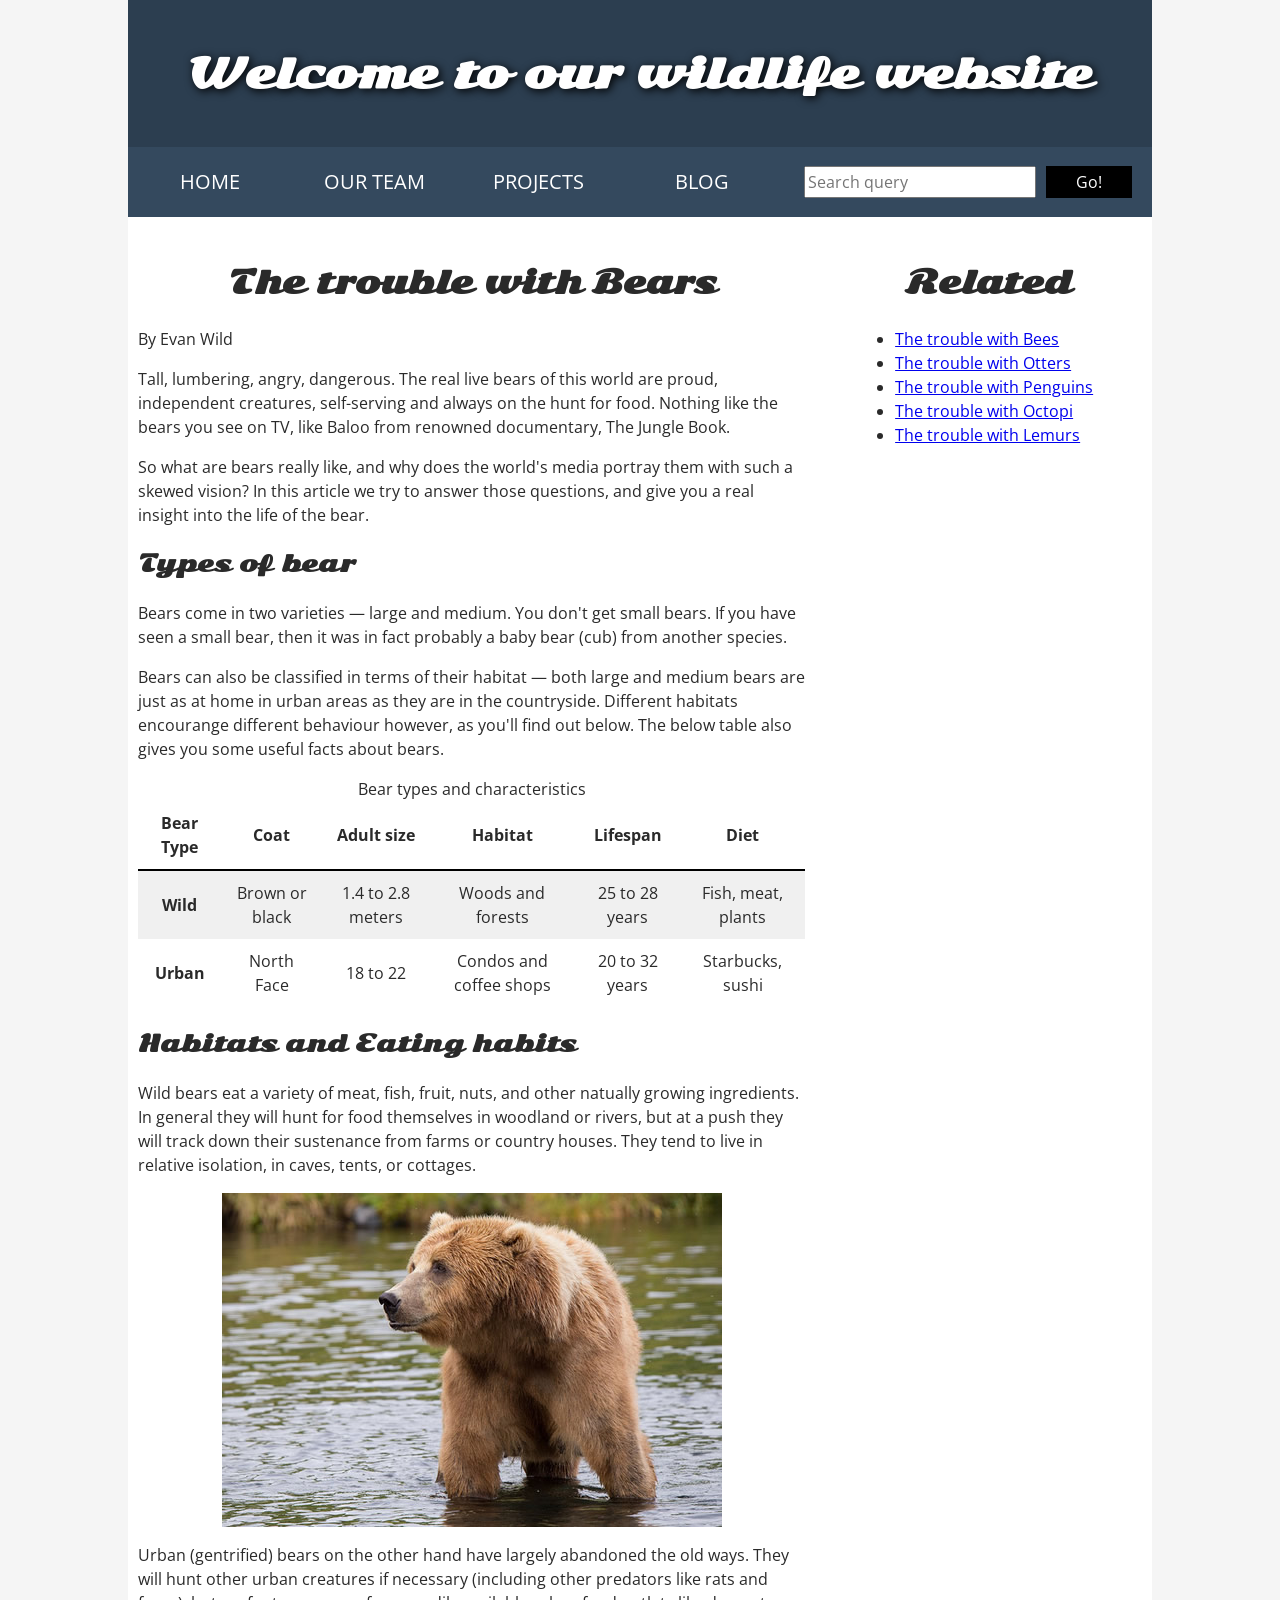
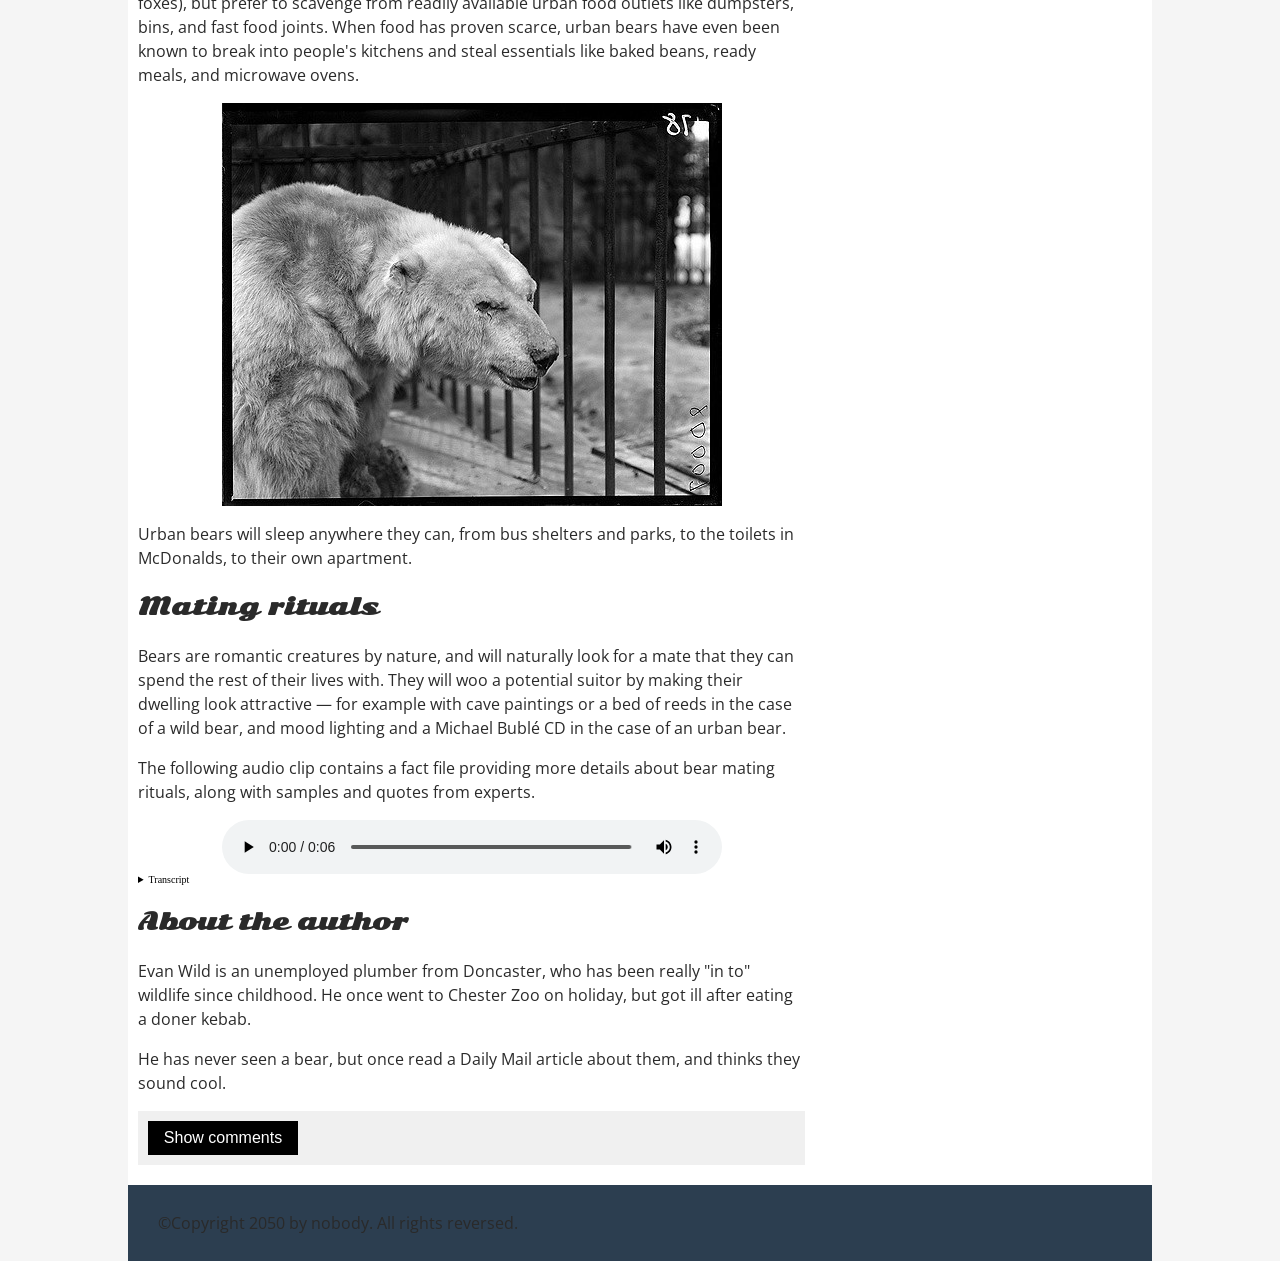
<file: lab5/index.html>
<!-- 
Name: Anjy Alassaf
File: index.html 
Date: April 20, 2026 
Description: Accessibility troubleshooting page 
-->

<!DOCTYPE html>
<html lang="en">
  <head>
    <meta charset="utf-8">

    <title>Accessibility assessment</title>
    <link href="https://fonts.googleapis.com/css?family=Open+Sans+Condensed:300|Sonsie+One" rel="stylesheet" type="text/css">
    <link rel="stylesheet" href="style.css">

    <!-- the below three lines are a fix to get HTML5 semantic elements working in old versions of Internet Explorer-->
    <!--[if lt IE 9]>
      <script src="http://html5shiv.googlecode.com/svn/trunk/html5.js"></script>
    <![endif]-->
  </head>

  <body>

    <a href="#main" class="visually-hidden">Skip to main content</a>

    <header class="header">
      <h1>Welcome to our wildlife website</h1>
    </header>

    <nav>
      <ul>
        <li><a href="#">Home</a></li>
        <li><a href="#">Our team</a></li>
        <li><a href="#">Projects</a></li>
        <li><a href="#">Blog</a></li>
      </ul>

      <form class="search">
        <label for="search" class="visually-hidden">Search</label>
        <input type="search" id="search" name="q" placeholder="Search query">
        <input type="submit" value="Go!">
      </form>
    </nav>

    <main id="main">
      <article>
        <h2>The trouble with Bears</h2>

        <p>By Evan Wild</p>
        <p>
        Tall, lumbering, angry, dangerous. The real live bears of this world are proud, independent creatures, self-serving and always on the hunt for food. Nothing like the bears you see on TV, like Baloo from renowned documentary, The Jungle Book.
        </p>
        <p>
        So what are bears really like, and why does the world's media portray them with such a skewed vision? In this article we try to answer those questions, and give you a real insight into the life of the bear.
        </p>

        <h3>Types of bear</h3>

        <p>
        Bears come in two varieties — large and medium. You don't get small bears. If you have seen a small bear, then it was in fact probably a baby bear (cub) from another species.
        </p>

        <p>
        Bears can also be classified in terms of their habitat — both large and medium bears are just as at home in urban areas as they are in the countryside. Different habitats encourange different behaviour however, as you'll find out below. The below table also gives you some useful facts about bears.
        </p>

        <table>
            <caption>Bear types and characteristics</caption>

          <thead>
            <tr>
              <th scope="col">Bear Type</th>
              <th scope="col">Coat</th>
              <th scope="col">Adult size</th>
              <th scope="col">Habitat</th>
              <th scope="col">Lifespan</th>
              <th scope="col">Diet</th>
            </tr>
          </thead>
          <tbody>
            <tr>
              <th scope="row">Wild</th>
              <td>Brown or black</td>
              <td>1.4 to 2.8 meters</td>
              <td>Woods and forests</td>
              <td>25 to 28 years</td>
              <td>Fish, meat, plants</td>
            </tr>
            <tr>
              <th scope="row">Urban</th>
              <td>North Face</td>
              <td>18 to 22</td>
              <td>Condos and coffee shops</td>
              <td>20 to 32 years</td>
              <td>Starbucks, sushi</td>
            </tr>
          </tbody>
        </table>

        <h3>Habitats and Eating habits</h3>
        <p>
          Wild bears eat a variety of meat, fish, fruit, nuts, and other natually growing ingredients. In general they will hunt for food themselves in woodland or rivers, but at a push they will track down their sustenance from farms or country houses. They tend to live in relative isolation, in caves, tents, or cottages.
        </p>
        
        <img src="./images-audios/wild-bear.jpg" alt="Wild bear in forest">
        
        <p>
          Urban (gentrified) bears on the other hand have largely abandoned the old ways. They will hunt other urban creatures if necessary (including other predators like rats and foxes), but prefer to scavenge from readily available urban food outlets like dumpsters, bins, and fast food joints. When food has proven scarce, urban bears have even been known to break into people's kitchens and steal essentials like baked beans, ready meals, and microwave ovens.
        </p>
        
        <img src="./images-audios/urban-bear.jpg" alt="Urban bear in city environment">
        <p>
          Urban bears will sleep anywhere they can, from bus shelters and parks, to the toilets in McDonalds, to their own apartment.
        </p>
        
        <h3>Mating rituals</h3>
        <p>
          Bears are romantic creatures by nature, and will naturally look for a mate that they can spend the rest of their lives with. They will woo a potential suitor by making their dwelling look attractive — for example with cave paintings or a bed of reeds in the case of a wild bear, and mood lighting and a Michael Bublé CD in the case of an urban bear.
        </p>

        <p>
          The following audio clip contains a fact file providing more details about bear mating rituals, along with samples and quotes from experts.
        </p>
    
        <audio controls>
          <source src="./images-audios/bear.mp3" type="audio/mp3">
          <source src="./images-audios/bear.ogg" type="audio/ogg">
        
          <p>
            Your browser does not support audio playback.  
            <a href="./images-audios/bear.mp3">Download the audio file</a>
          </p>
        </audio>
        

        <details>
          <summary>Transcript</summary> 
          <p>
            This audio explains bear mating rituals in detail.
          </p>
        </details>

        <aside>

          <h3>About the author</h3>
        <p>
          Evan Wild is an unemployed plumber from Doncaster, who has been really "in to" wildlife since childhood. He once went to Chester Zoo on holiday, but got ill after eating a doner kebab.
        </p>

        <p>
          He has never seen a bear, but once read a Daily Mail article about them, and thinks they sound cool.
        </p>

        </aside>
        <section class="comments">
          <button class="show-hide"  aria-expanded="false">Show comments</button>

          <div class="comment-wrapper">

            <h2>Add comment</h2>

            <form class="comment-form">
              <div class="flex-pair">
                <label for="name">Your name:</label>
                <input type="text" id="name">
              </div>

              <div class="flex-pair">
                 <label for="comment">Your comment:</label>
                <input type="text" id="comment">
              </div>

              <div>
                <input type="submit" value="Submit comment">
              </div>
            </form>

            <h2>Comments</h2>

            <ul class="comment-container">

              <li>

                <p>Bob Fossil</p>

                <p>Oh I am so glad you taught me all about the big brown angry guys in the woods. With their sniffing little noses and their bad attitudes, they can sure be a menace — I was thinking of putting them all in a truck and driving them outta here. I run a zoo, you know.</p>

              </li>

            </ul>

          </div>
        </section>
      </article>

      <div class="secondary">
        <h2>Related</h2>

        <ul>
          <li><a href="#">The trouble with Bees</a></li>
          <li><a href="#">The trouble with Otters</a></li>
          <li><a href="#">The trouble with Penguins</a></li>
          <li><a href="#">The trouble with Octopi</a></li>
          <li><a href="#">The trouble with Lemurs</a></li>
        </ul>
      </div>
    </main>

    <footer>
      <p>©Copyright 2050 by nobody. All rights reversed.</p>
    </footer>

    <script src="main.js"></script>
    
    <!-- 
    Extra accessibility improvements:
    1. Add a "Skip to main content" link so keyboard users can jump directly to the article.
    2. Improve color contrast further to make text easier to read for users with low vision.
    -->

  </body>
</html>
</file>
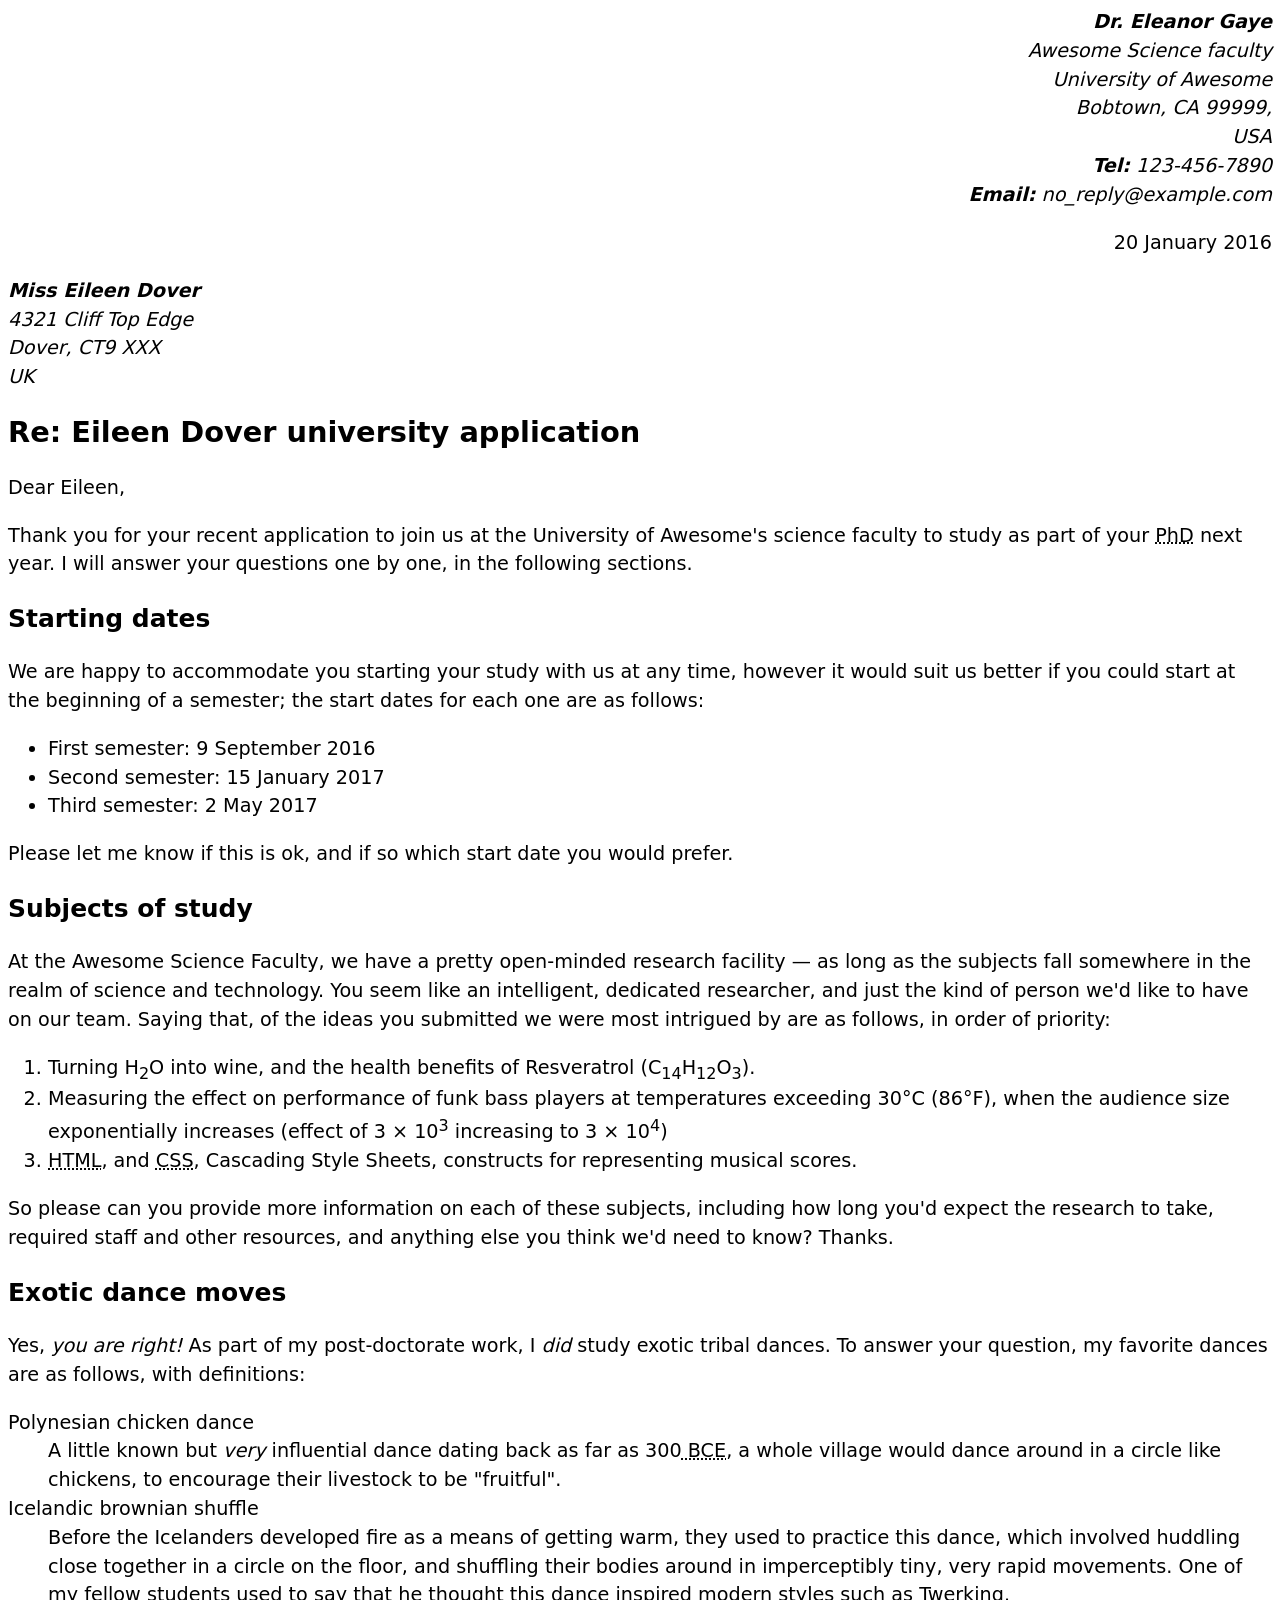
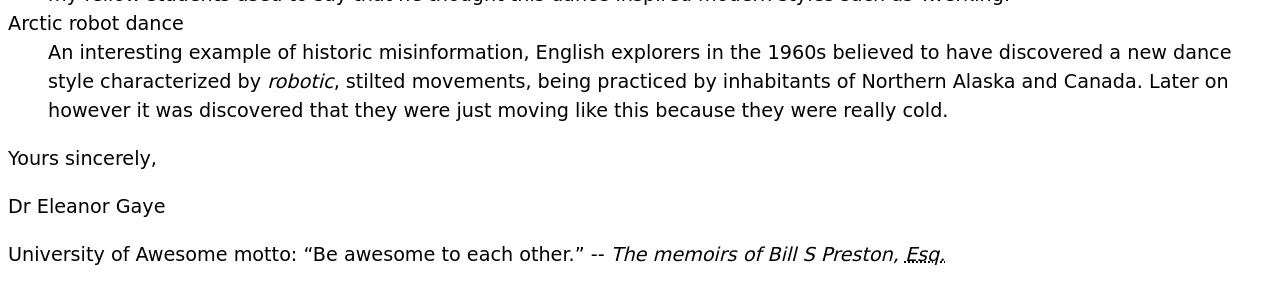
<file: lab1/part1/index.html>
<!DOCTYPE html>
<html lang="en">
<head>
    <meta charset="utf-8">
    <title>Lab 1 Part 1</title>
    
    <!-- 
    Name: Anjy Alassaf
    File: index.html
    Date: Jan 23,2026
    Description: Lab 1 - Part 1 
    -->

    <link rel="stylesheet" type="text/css" href="css/style.css">
   
</head>
 <body> 
  
<address class="sender-column">
<strong>Dr. Eleanor Gaye</strong><br>
Awesome Science faculty<br>
University of Awesome<br>
Bobtown, CA 99999,<br>
USA<br>
<strong>Tel:</strong> 123-456-7890<br>
<strong>Email:</strong> no_reply@example.com<br>

</address>
        
<p class="sender-column">
<time datetime="2016-01-20">20 January 2016</time>
</p>
       
<address>
    
<strong>Miss Eileen Dover</strong><br>
4321 Cliff Top Edge<br>
Dover, CT9 XXX<br>
UK<br>
    
</address>

<h1>Re: Eileen Dover university application</h1> 
        
<p>Dear Eileen,</p>
        
<p>Thank you for your recent application to join us at the University of
Awesome's science faculty to study as part of your
<abbr title="Doctor of Philosophy">PhD</abbr> next year. I will answer your
            questions one by one, in the following sections.</p>
        
<h2>Starting dates</h2>
        
<p>We are happy to accommodate you starting your study with us at any time,
however it would suit us better if you could start at the beginning of a
semester; the start dates for each one are as follows:</p>
        
    <ul>
        <li>First semester: <time datetime="2016-09-09">9 September 2016</time></li>
        <li>Second semester: <time datetime="2017-01-15">15 January 2017</time></li>
        <li>Third semester: <time datetime="2017-05-02">2 May 2017</time></li>
          
    </ul>

<p>Please let me know if this is ok, and if so which start date you would
    prefer.</p>
        
        
<h2>Subjects of study</h2>
            

<p>At the Awesome Science Faculty, we have a pretty open-minded research
facility — as long as the subjects fall somewhere in the realm of science
and technology. You seem like an intelligent, dedicated researcher, and
just the kind of person we'd like to have on our team. Saying that, of the
ideas you submitted we were most intrigued by are as follows, in order of
priority:</p>
            
<ol>
<li>Turning H<sub>2</sub>O into wine, and the health benefits of Resveratrol
(C<sub>14</sub>H<sub>12</sub>O<sub>3</sub>).
</li>
<li>Measuring the effect on performance of funk bass players at temperatures
exceeding 30°C (86°F), when the audience size exponentially increases
(effect of 3 × 10<sup>3</sup> increasing to 3 × 10<sup>4</sup>)
</li>

<li>
<abbr title="Hypertext Markup Language">HTML</abbr>, and <abbr title="Cascading Style Sheets">CSS</abbr>,
 Cascading Style Sheets, constructs for representing musical scores.
</li>
</ol>
       
<p>So please can you provide more information on each of these subjects,
including how long you'd expect the research to take, required staff and
other resources, and anything else you think we'd need to know? Thanks.</p>

<h2>Exotic dance moves</h2>
        
<p>Yes, <em>you are right!</em> As part of my post-doctorate work, I
<em>did</em> study exotic tribal dances. To answer your question, my
favorite dances are as follows, with definitions:</p>

<dl>
            
<dt>Polynesian chicken dance</dt>
                
<dd>A little known but <em>very</em> influential dance dating back as far as
300<abbr title="Before Common Era"> BCE</abbr>, a whole village would
dance around in a circle like chickens, to encourage their livestock to
be "fruitful".</dd>
            
<dt>Icelandic brownian shuffle</dt>
            
<dd>Before the Icelanders developed fire as a means of getting warm, they
used to practice this dance, which involved huddling close together in a
circle on the floor, and shuffling their bodies around in imperceptibly
tiny, very rapid movements. One of my fellow students used to say that
he thought this dance inspired modern styles such as Twerking.</dd>

<dt>Arctic robot dance</dt>   
            
<dd>An interesting example of historic misinformation, English explorers in
the 1960s believed to have discovered a new dance style characterized by
<em>robotic</em>, stilted movements, being practiced by inhabitants of Northern
Alaska and Canada. Later on however it was discovered that they were
just moving like this because they were really cold.</dd>
</dl>

            
<p>Yours sincerely,</p>

<p>Dr Eleanor Gaye </p>

<p>University of Awesome motto: <q>Be awesome to each other.</q> --
<cite>The memoirs of Bill S Preston, <abbr title="Esquire">Esq.</abbr></cite>


</p>
        
</body>
</html>
</file>
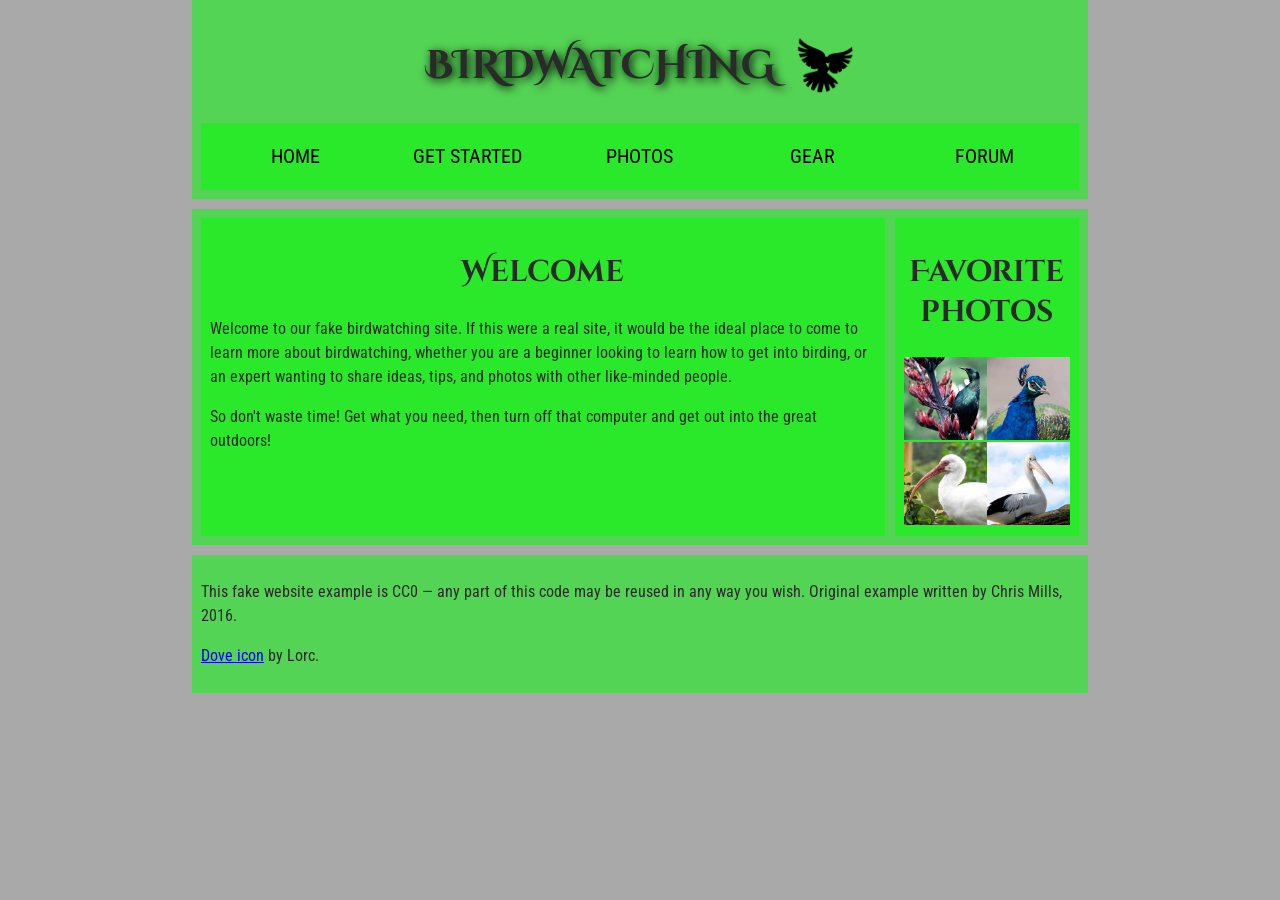
<file: lab1/part2/index.html>
<!doctype html>
<html lang="en">
  <head>
    <meta charset="utf-8">
    <title>Birdwatching</title>

    
    <!-- 
    Name: Anjy Alassaf
    File: index.html
    Date: Jan 25,2026
    Description: Lab 1 - Part 2 
    -->


    <link
      href="https://fonts.googleapis.com/css?family=Roboto+Condensed:300%7CCinzel+Decorative:700"
      rel="stylesheet">
    <link rel="stylesheet" href="./css/style.css" type="text/css">
    
  </head>

  <body>
    <header>
    <h1>Birdwatching <img src="images/dove.png" alt="Dove icon"></h1>
      <nav>
          <ul>

            <li><a href="#">HOME </a></li>
            <li><a href="#">GET STARTED </a></li>
            <li><a href="#">PHOTOS </a></li>
            <li><a href="#">GEAR</a></li> 
            <li><a href="#">FORUM</a></li>

          </ul>
      </nav>
    </header>


    <main>
    <article>
      
      <h2>Welcome</h2>

      <p>
        Welcome to our fake birdwatching site. If this were a real site, it
        would be the ideal place to come to learn more about birdwatching,
        whether you are a beginner looking to learn how to get into birding, or
        an expert wanting to share ideas, tips, and photos with other
        like-minded people.
      </p>

      <p>
        So don't waste time! Get what you need, then turn off that computer and
        get out into the great outdoors!
      </p>
      
    </article>
    <aside>
    <h2>Favorite photos</h2>



    <!-- Link images here. -->
     
    
    
    <a href="./images/favorite-bird-1.jpg"><img src="./images/favorite-bird-1_th.jpg" alt="Bird"></a>
    <a href="./images/favorite-bird-2.jpg"><img src="./images/favorite-bird-2_th.jpg" alt=" Blue Bird"></a>
    <a href="./images/favorite-bird-3.jpg"><img src="./images/favorite-bird-3_th.jpg" alt="white Bird"></a>
    <a href="./images/favorite-bird-4.jpg"><img src="./images/favorite-bird-4_th.jpg" alt="Black Bird"></a>
    </aside>
    </main>
  
    <footer>
    <p>
      This fake website example is CC0 — any part of this code may be reused
      in any way you wish. Original example written by Chris Mills, 2016.
    </p>
    
    <p>

      <a href="http://game-icons.net/lorc/originals/dove.html">Dove icon</a>
      by Lorc.
    </p>
    </footer>
  </body>
</html>
</file>
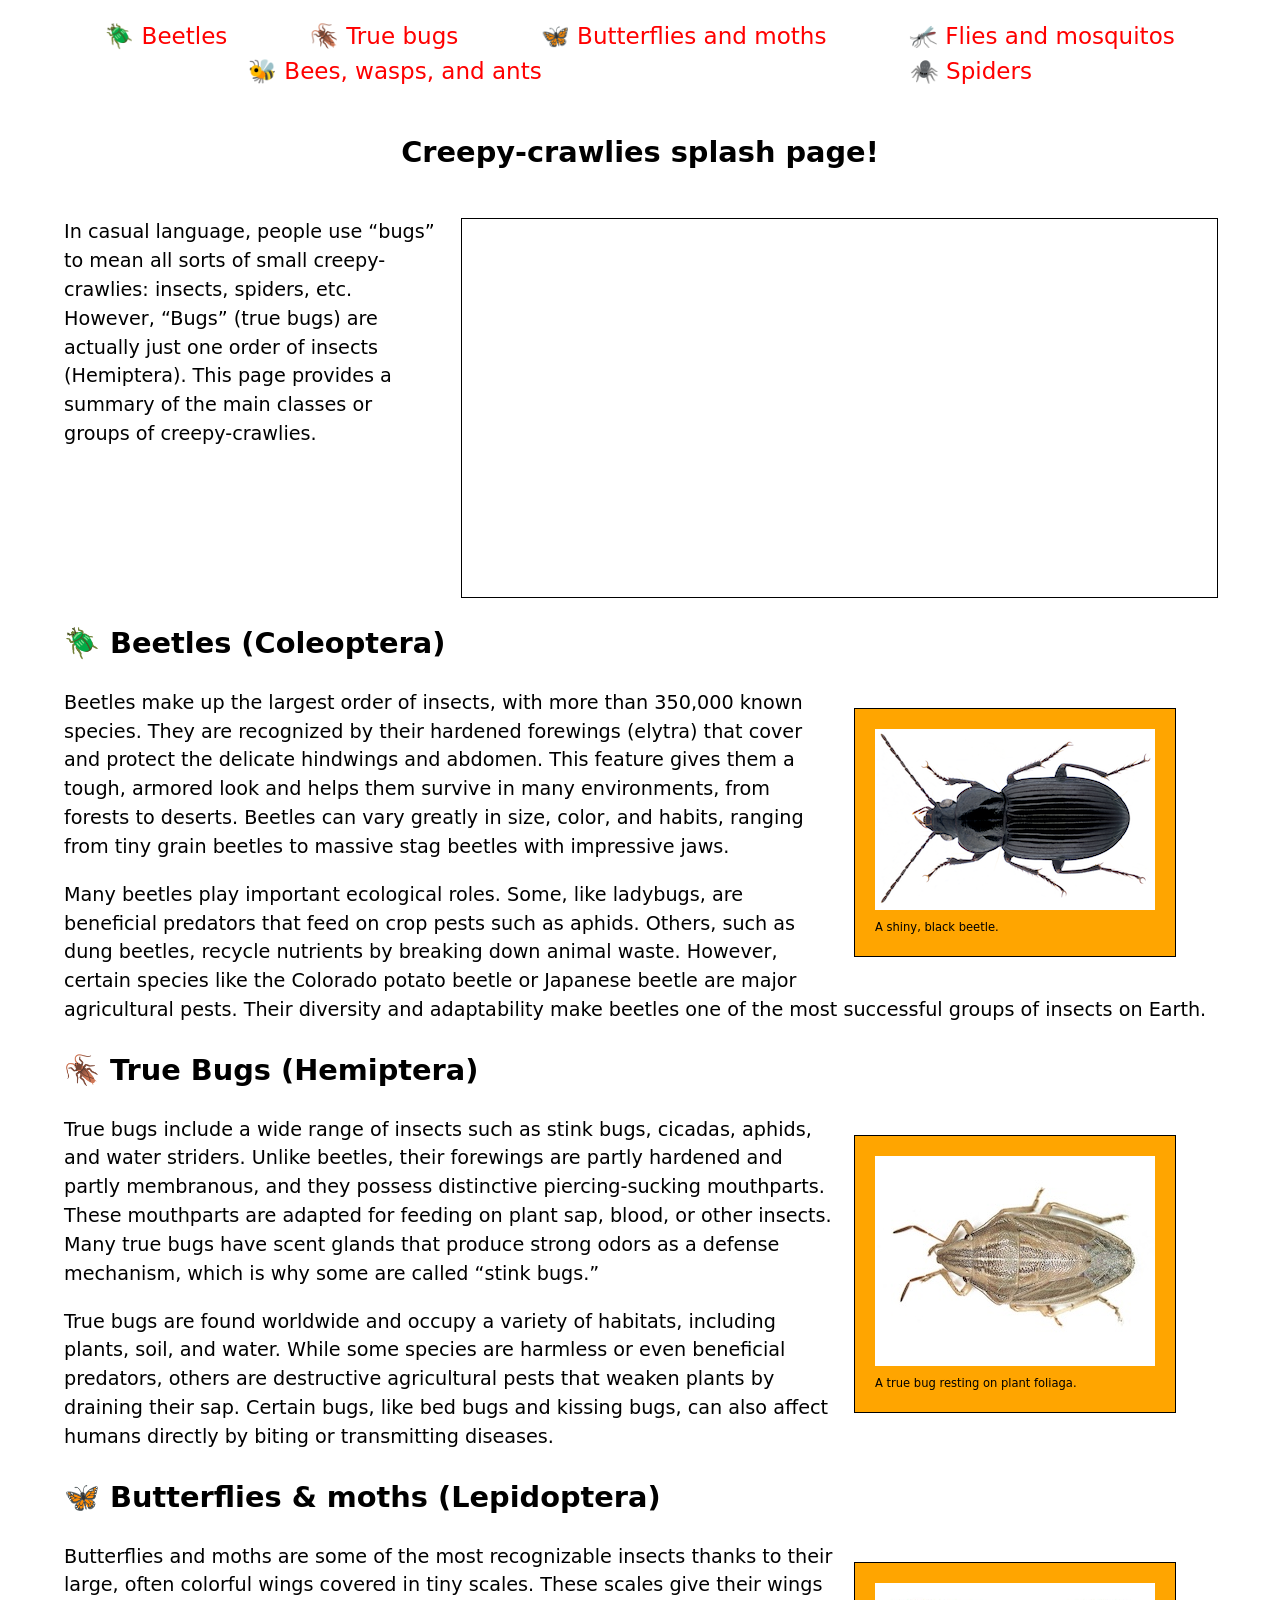
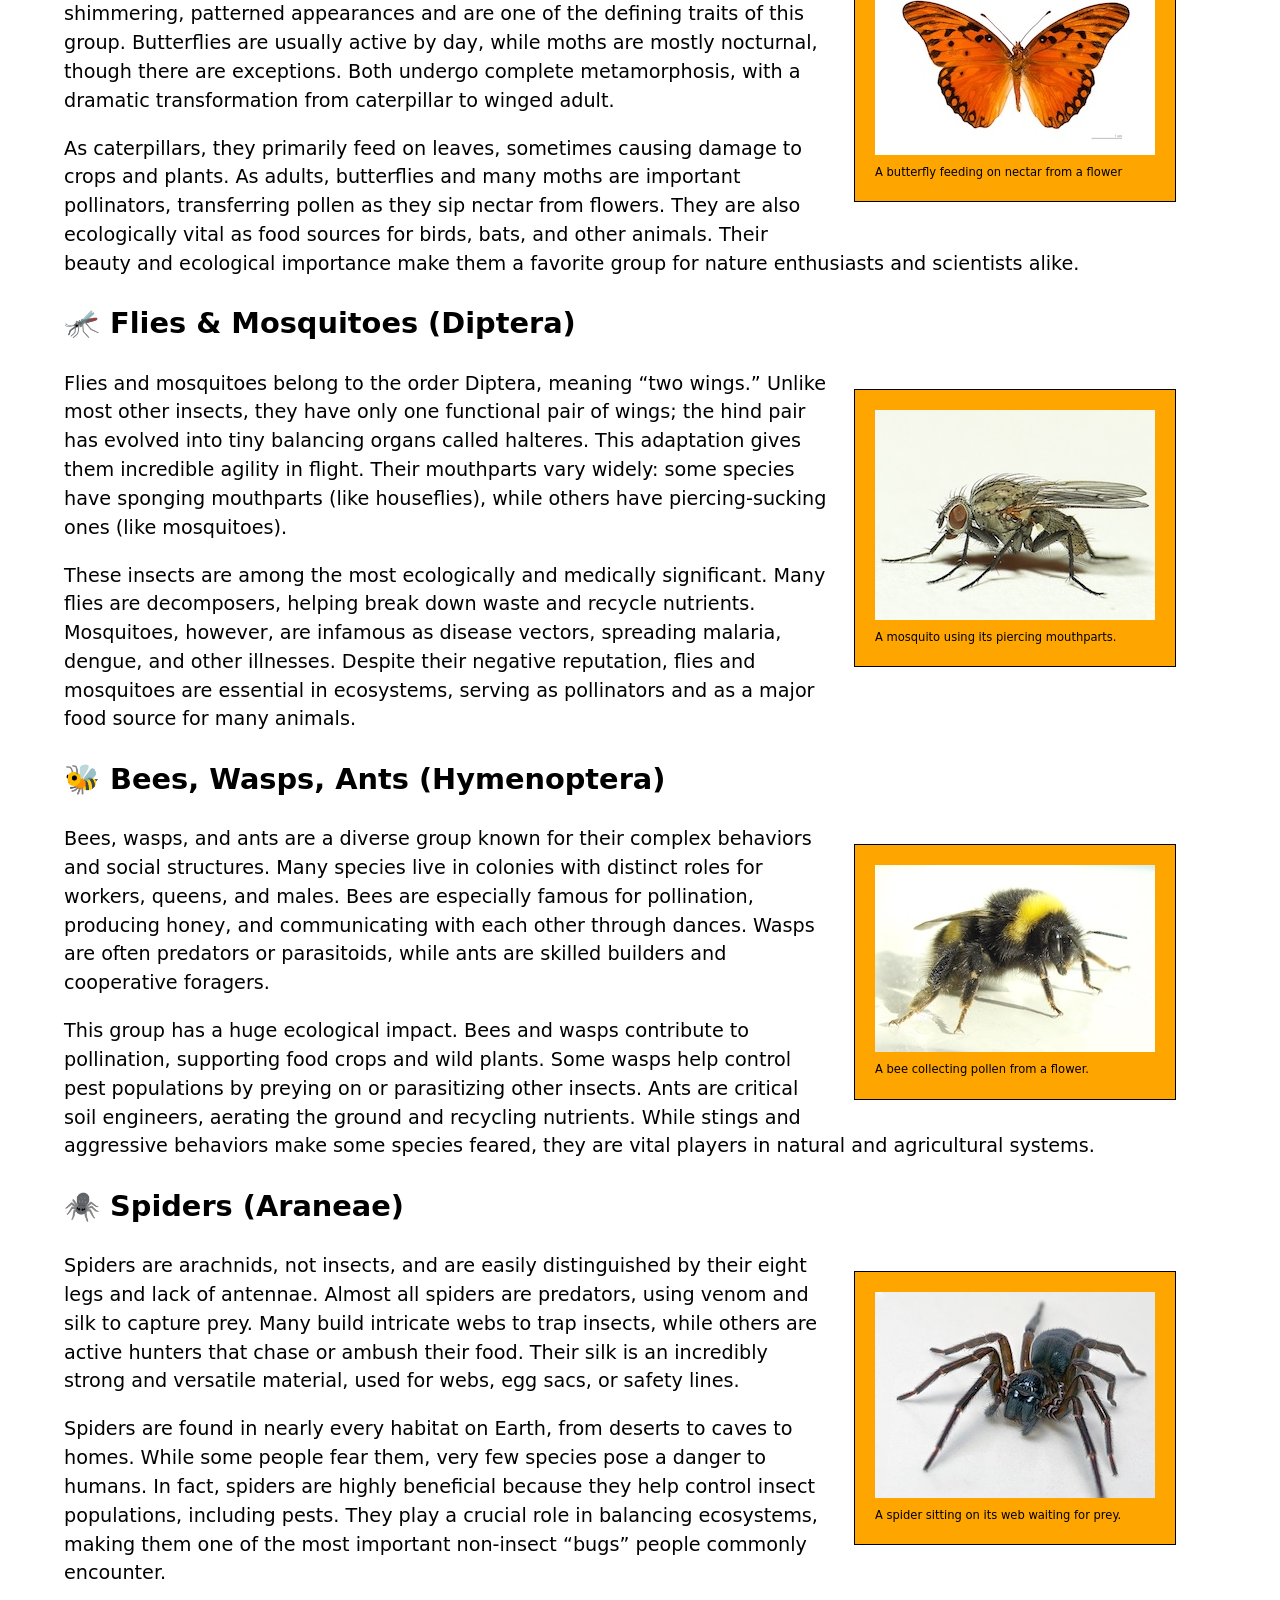
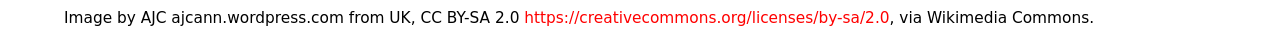
<file: lab2/part1/index.html>
<!DOCTYPE html>
<html lang="en">
    <head>
      <meta charset="utf-8">
      <title>Lab 2 Part 1</title>

     <!--  Creepy crawlies!
    Name: Anjy Alassaf
    File: index.html
    Date: Jan 30,2026
    Description: Lab 2 - Part 1 Creepy crawlies splash page
    -->
    <link rel="stylesheet" type="text/css" href="css/style.css">
  </head>
  <body>
    <header>
      <nav>
        <ul>
          <li><a href="#beetles"> 🪲 Beetles</a></li>
          <li><a href="#true_bugs"> 🪳 True bugs</a></li>
          <li><a href="#butterflies_moths"> 🦋 Butterflies and moths</a></li>
          <li><a href="#flies_mosquitos"> 🦟 Flies and mosquitos</a></li>
          <li><a href="#bees_wasps_ants"> 🐝 Bees, wasps, and ants</a></li>
          <li><a href="#spiders"> 🕷️ Spiders</a></li>
        </ul>
      </nav>


      <section>
        <h1>Creepy-crawlies splash page!</h1>


        <video autoplay muted loop preload="auto">
          <source src="./video/bug_video_640.mp4" type="video/mp4">
        </video>


        <p>
          In casual language, people use “bugs” to mean all sorts of small
          creepy-crawlies: insects, spiders, etc. However, “Bugs” (true bugs)
          are actually just one order of insects (Hemiptera). This page
          provides a summary of the main classes or groups of
          creepy-crawlies.
        </p>
      </section>
    </header>


    <main>

      <section id="beetles">
        <h2> 🪲 Beetles (Coleoptera)</h2>


          <figure>
            <img src="./images/beetle.png" alt="A shiny, black beetle.">

        <figcaption>A shiny, black beetle.</figcaption>
        </figure>


        <p>
          Beetles make up the largest order of insects, with more than
          350,000 known species. They are recognized by their hardened
          forewings (elytra) that cover and protect the delicate hindwings
          and abdomen. This feature gives them a tough, armored look and
          helps them survive in many environments, from forests to deserts.
          Beetles can vary greatly in size, color, and habits, ranging from
          tiny grain beetles to massive stag beetles with impressive jaws.
        </p>

        <p>
          Many beetles play important ecological roles. Some, like ladybugs,
          are beneficial predators that feed on crop pests such as aphids.
          Others, such as dung beetles, recycle nutrients by breaking down
          animal waste. However, certain species like the Colorado potato
          beetle or Japanese beetle are major agricultural pests. Their
          diversity and adaptability make beetles one of the most successful
          groups of insects on Earth.
        </p>
      </section>

    
      <section id="true_bugs">
        <h2>🪳 True Bugs (Hemiptera)</h2>
        <figure> 
        <img src="./images/true_bug.jpg" alt="A true bug on a leaf">
        <figcaption>A true bug resting on plant foliaga.</figcaption>
        </figure>

        <p>
          True bugs include a wide range of insects such as stink bugs,
          cicadas, aphids, and water striders. Unlike beetles, their
          forewings are partly hardened and partly membranous, and they
          possess distinctive piercing-sucking mouthparts. These mouthparts
          are adapted for feeding on plant sap, blood, or other insects. Many
          true bugs have scent glands that produce strong odors as a defense
          mechanism, which is why some are called “stink bugs.”
        </p>

        <p>
          True bugs are found worldwide and occupy a variety of habitats,
          including plants, soil, and water. While some species are harmless
          or even beneficial predators, others are destructive agricultural
          pests that weaken plants by draining their sap. Certain bugs, like
          bed bugs and kissing bugs, can also affect humans directly by
          biting or transmitting diseases.
        </p>

        </section>

      <section id="butterflies_moths">
        <h2>🦋 Butterflies & moths (Lepidoptera) </h2>
        <figure>
          <img src="./images/butterfly.jpg" alt="A colorful butterfly on a flower">
          <figcaption>A butterfly feeding on nectar from a flower</figcaption>
        </figure>

        <p>
          Butterflies and moths are some of the most recognizable insects
          thanks to their large, often colorful wings covered in tiny scales.
          These scales give their wings shimmering, patterned appearances and
          are one of the defining traits of this group. Butterflies are
          usually active by day, while moths are mostly nocturnal, though
          there are exceptions. Both undergo complete metamorphosis, with a
          dramatic transformation from caterpillar to winged adult.
        </p>

        <p>
          As caterpillars, they primarily feed on leaves, sometimes causing
          damage to crops and plants. As adults, butterflies and many moths
          are important pollinators, transferring pollen as they sip nectar
          from flowers. They are also ecologically vital as food sources for
          birds, bats, and other animals. Their beauty and ecological
          importance make them a favorite group for nature enthusiasts and
          scientists alike.
        </p>
        </section>


      
      <section id="flies_mosquitos">
        <h2>🦟 Flies & Mosquitoes (Diptera)</h2>
        <figure>
          <img src="./images/mosquito.jpg" alt="A mosquito close-up">
        <figcaption>A mosquito using its piercing mouthparts.</figcaption>
        </figure>

        <p>
          Flies and mosquitoes belong to the order Diptera, meaning “two
          wings.” Unlike most other insects, they have only one functional
          pair of wings; the hind pair has evolved into tiny balancing organs
          called halteres. This adaptation gives them incredible agility in
          flight. Their mouthparts vary widely: some species have sponging
          mouthparts (like houseflies), while others have piercing-sucking
          ones (like mosquitoes).
        </p>

        <p>
          These insects are among the most ecologically and medically
          significant. Many flies are decomposers, helping break down waste
          and recycle nutrients. Mosquitoes, however, are infamous as disease
          vectors, spreading malaria, dengue, and other illnesses. Despite
          their negative reputation, flies and mosquitoes are essential in
          ecosystems, serving as pollinators and as a major food source for
          many animals.
        </p>
        </section>


      
      <section id="bees_wasps_ants">
        <h2>🐝 Bees, Wasps, Ants (Hymenoptera)</h2>
        <figure>
          <img src="./images/bee.jpg" alt="A bee collecting pollen">
        <figcaption>A bee collecting pollen from a flower.</figcaption>
        </figure>

        <p>
          Bees, wasps, and ants are a diverse group known for their complex
          behaviors and social structures. Many species live in colonies with
          distinct roles for workers, queens, and males. Bees are especially
          famous for pollination, producing honey, and communicating with
          each other through dances. Wasps are often predators or
          parasitoids, while ants are skilled builders and cooperative
          foragers.
        </p>

        <p>
          This group has a huge ecological impact. Bees and wasps contribute
          to pollination, supporting food crops and wild plants. Some wasps
          help control pest populations by preying on or parasitizing other
          insects. Ants are critical soil engineers, aerating the ground and
          recycling nutrients. While stings and aggressive behaviors make
          some species feared, they are vital players in natural and
          agricultural systems.
        </p>
        </section>

      <section id="spiders">
        <h2>🕷️ Spiders (Araneae)</h2>
        <figure>
          <img src="./images/spider.jpg" alt="A spider on its web">
          <figcaption>A spider sitting on its web waiting for prey.</figcaption>
        </figure>

        <p>
          Spiders are arachnids, not insects, and are easily distinguished by
          their eight legs and lack of antennae. Almost all spiders are
          predators, using venom and silk to capture prey. Many build
          intricate webs to trap insects, while others are active hunters
          that chase or ambush their food. Their silk is an incredibly strong
          and versatile material, used for webs, egg sacs, or safety lines.
        </p>

        <p>
          Spiders are found in nearly every habitat on Earth, from deserts to
          caves to homes. While some people fear them, very few species pose
          a danger to humans. In fact, spiders are highly beneficial because
          they help control insect populations, including pests. They play a
          crucial role in balancing ecosystems, making them one of the most
          important non-insect “bugs” people commonly encounter.
        </p>

        <p class="copyright">
          Image by AJC ajcann.wordpress.com from UK, CC BY-SA 2.0
          <a href="https://creativecommons.org/licenses/by-sa/2.0"
            >https://creativecommons.org/licenses/by-sa/2.0</a
          >, via Wikimedia Commons.
        </p>
      </section>
    </main>
  </body>
</html>
</file>
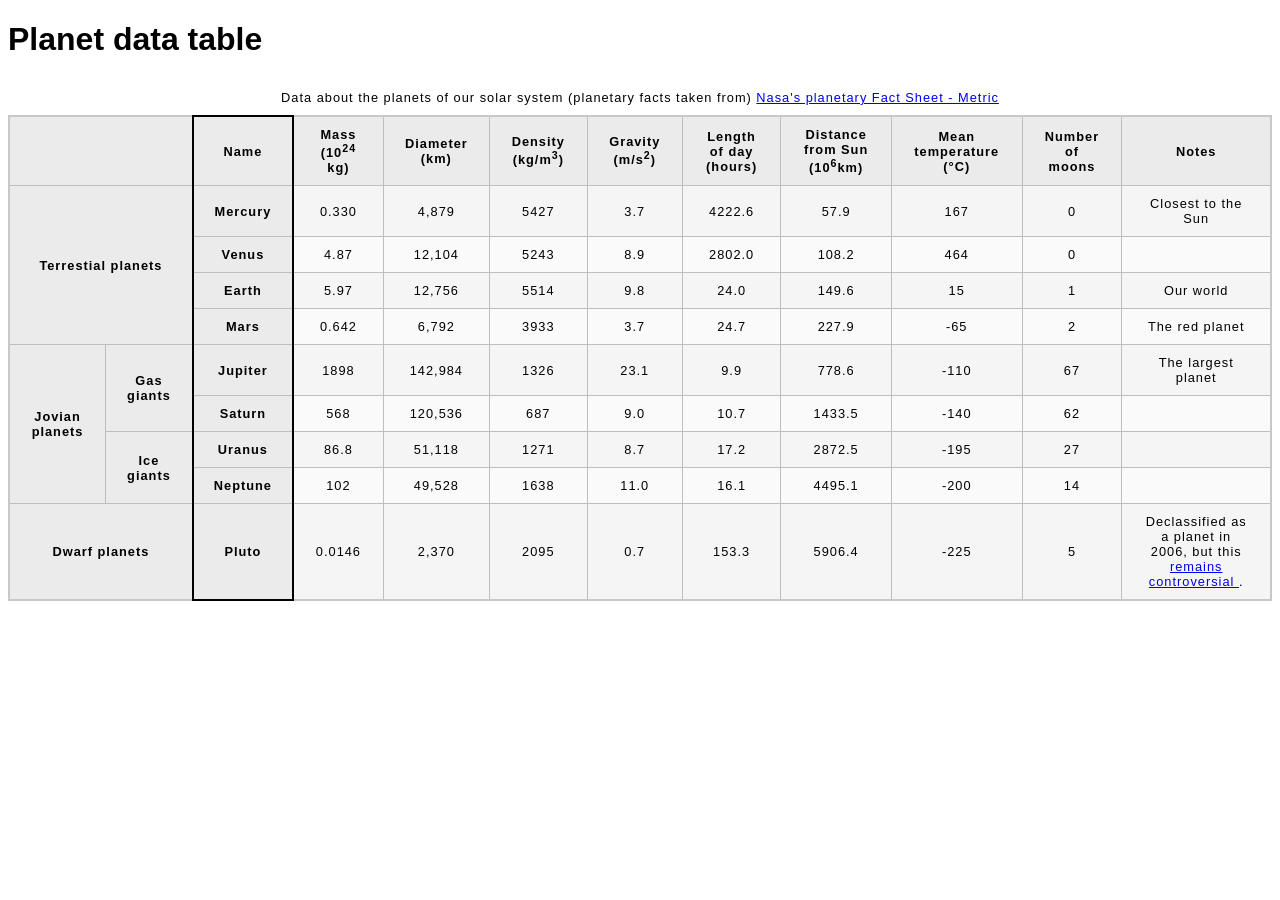
<file: lab2/part2/index.html>
<!doctype html>
<html lang="en">
  <head>
    <meta charset="utf-8"> 
    <meta name="viewport" content="width=device-width">
    <title>Planet data table</title>

    
    <!-- 
    Name: Anjy Alassaf
    File: index.html
    Date: Jan 25,2026
    Description: Lab 1 - Part 2 
    -->
    <link href="./css/style.css" rel="stylesheet" type="text/css">
  </head>

  <body>
    <h1>Planet data table</h1>

    <table>
      <caption>
       Data about the planets of our solar system (planetary facts taken from)
       <a href="http://neddc.gsfc.nasa.gov/planetary/factsheet/"
        >Nasa's planetary Fact Sheet - Metric
      </a>
     </caption>

      <colgroup>
        <col span="2">
       <col class="column-border">
        <col span="9">
      </colgroup>


    <thead>
      <tr>
        <th colspan="2"></th>
        <th scope="col">Name</th>
        <th scope="col">Mass (10<sup>24</sup> kg)</th>
        <th scope="col" >Diameter (km)</th>
        <th scope="col" >Density (kg/m<sup>3</sup>)</th>
        <th scope="col" >Gravity (m/s<sup>2</sup>)</th>
        <th scope="col" >Length of day (hours)</th>
        <th scope="col" >Distance from Sun (10<sup>6</sup>km)</th>
        <th scope="col" >Mean temperature (°C)</th>
        <th scope="col" >Number of moons</th>
        <th scope="col" >Notes</th>
      </tr>
    </thead>

    
  <tbody>
    <tr>
      <th scope="rowgroup" rowspan="4" colspan="2">Terrestial planets</th>
      <th scope= "row">Mercury</th>
      <td>0.330</td>
      <td>4,879</td>
      <td>5427</td>
      <td>3.7</td>
      <td>4222.6</td>
      <td>57.9</td>
      <td>167</td>
      <td>0</td>
      <td>Closest to the Sun</td>
    </tr>
  
    <tr>
      <th scope="row">Venus</th>
      <td>4.87</td>
      <td>12,104</td>
      <td>5243</td>
      <td>8.9</td>
      <td>2802.0</td>
      <td>108.2</td>
      <td>464</td>
      <td>0</td>
      <td></td>
    </tr>
  
    <tr>
      <th scope="row">Earth</th>
      <td>5.97</td>
      <td>12,756</td>
      <td>5514</td>
      <td>9.8</td>
      <td>24.0</td>
      <td>149.6</td>
      <td>15</td>
      <td>1</td>
      <td>Our world</td>
   </tr>
  
    <tr>
      <th scope="row">Mars</th>
      <td>0.642</td>
      <td>6,792</td>
      <td>3933</td>
      <td>3.7</td>
      <td>24.7</td>
      <td>227.9</td>
      <td>-65</td>
      <td>2</td>
      <td>The red planet</td>
    </tr>

  
     <tr>
      <th scope="rowgroup" rowspan="4">Jovian planets</th>
      <th scope="rowgroup" rowspan="2">Gas giants</th>
      <th scope="row">Jupiter</th>
      <td>1898</td>
      <td>142,984</td>
      <td>1326</td>
      <td>23.1</td>
      <td>9.9</td>
      <td>778.6</td>
      <td>-110</td>
      <td>67</td>
      <td>The largest planet</td>
    </tr>
  
    <tr>
      <th scope="row">Saturn </th>
      <td>568</td>
      <td>120,536</td>
      <td>687</td>
      <td>9.0</td>
      <td>10.7</td>
      <td>1433.5</td>
      <td>-140</td>
      <td>62</td>
      <td></td>
    </tr>
  
    <tr>
      <th scope="rowgroup" rowspan="2">Ice giants</th>
      <th scope="row">Uranus</th>
      <td>86.8</td>
      <td>51,118</td>
      <td>1271</td>
      <td>8.7</td>
      <td>17.2</td>
     <td>2872.5</td>
      <td>-195</td>
     <td>27</td>
     <td></td>
    </tr>
  
    <tr>
      <th scope="row">Neptune </th>
      <td>102</td>
      <td>49,528</td>
      <td>1638</td>
      <td>11.0</td>
     <td>16.1</td>
      <td>4495.1</td>
      <td>-200</td>
      <td>14</td>
     <td></td>
   </tr>
  

    <tr>
      <th scope="rowgroup"  colspan="2">Dwarf planets</th>
      <th scope="row">Pluto</th>
      <td>0.0146</td>
      <td>2,370</td>
      <td>2095</td>
      <td>0.7</td>
      <td>153.3</td>
      <td>5906.4</td>
      <td>-225</td>
      <td>5</td>
      <td>

       Declassified as a planet in 2006, but this
      <a href="http://www.usatoday.com/story/tech/2014/10/02/pluto-planet-solar-system/16578959/"
      >remains controversial
      </a>.
     </td>
    </tr>
   </tbody>
  </table>

 </body>
</html>
</file>
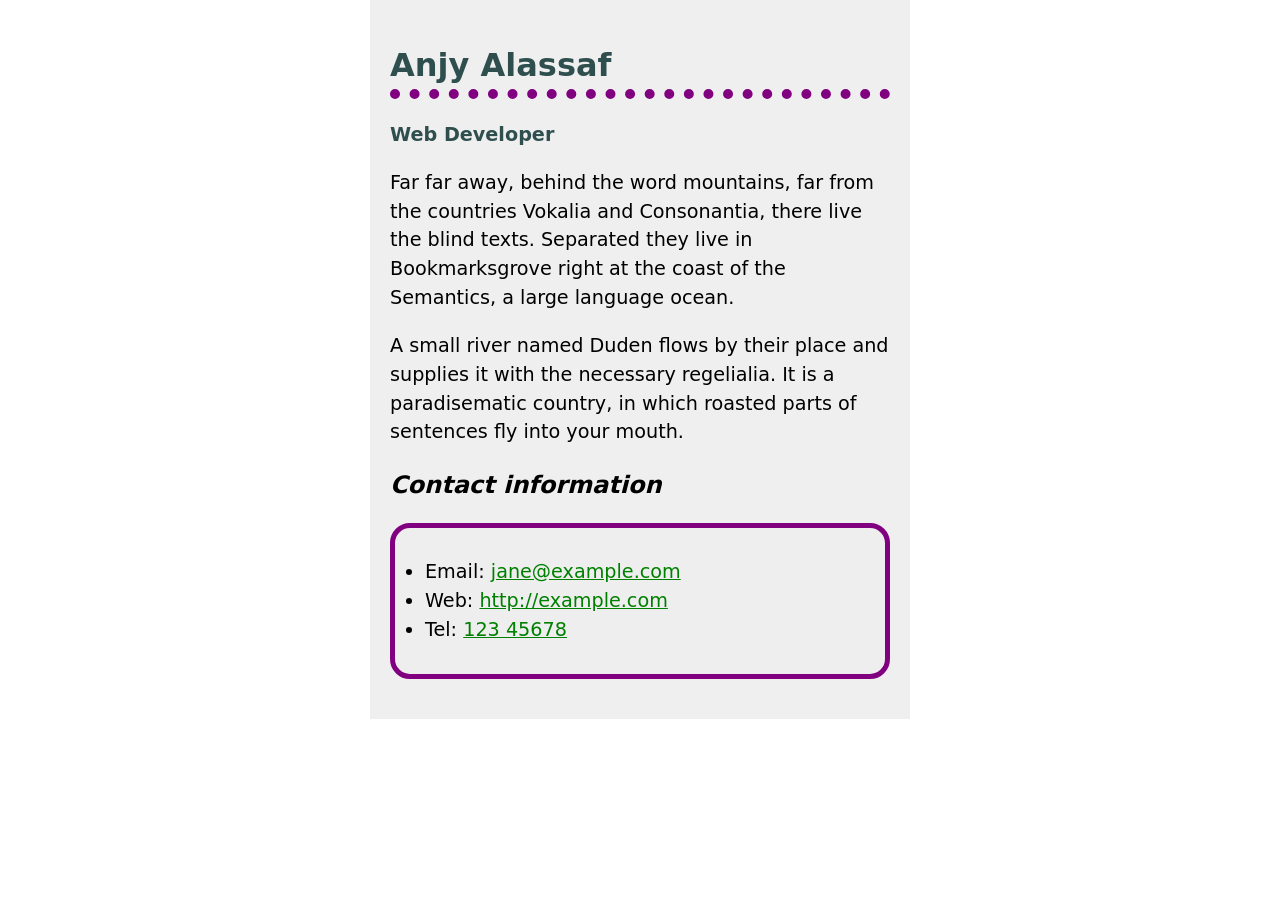
<file: lab3/part1/index.html>
<!DOCTYPE html>
<html lang="en">
<head>
  <meta charset="utf-8">
  <title>Biography Page - Part 1</title>

<!--
Name: Anjy Alassaf
File: index.html
Date: Feb 23, 2026
Description: A simple biography page styled using CSS for Assignment 3 Part 1.
-->

  <link rel="stylesheet" href="./css/style.css">

</head>

<body>

  <h1>Anjy Alassaf</h1>

  <div class="job-title">Web Developer</div>

<p>

  Far far away, behind the word mountains, far from the countries Vokalia and
  Consonantia, there live the blind texts. Separated they live in Bookmarksgrove
  right at the coast of the Semantics, a large language ocean.
</p>

<p>
  A small river named Duden flows by their place and supplies it with the
  necessary regelialia. It is a paradisematic country, in which roasted parts of
  sentences fly into your mouth.
</p>

<h2>Contact information</h2>
<ul>
  <li>Email: <a href="mailto:jane@example.com">jane@example.com</a></li>
  <li>Web: <a href="http://example.com">http://example.com</a></li>
  <li>Tel: <a href="tel:12345678">123 45678</a></li>
</ul>
</body>
</html>
</file>
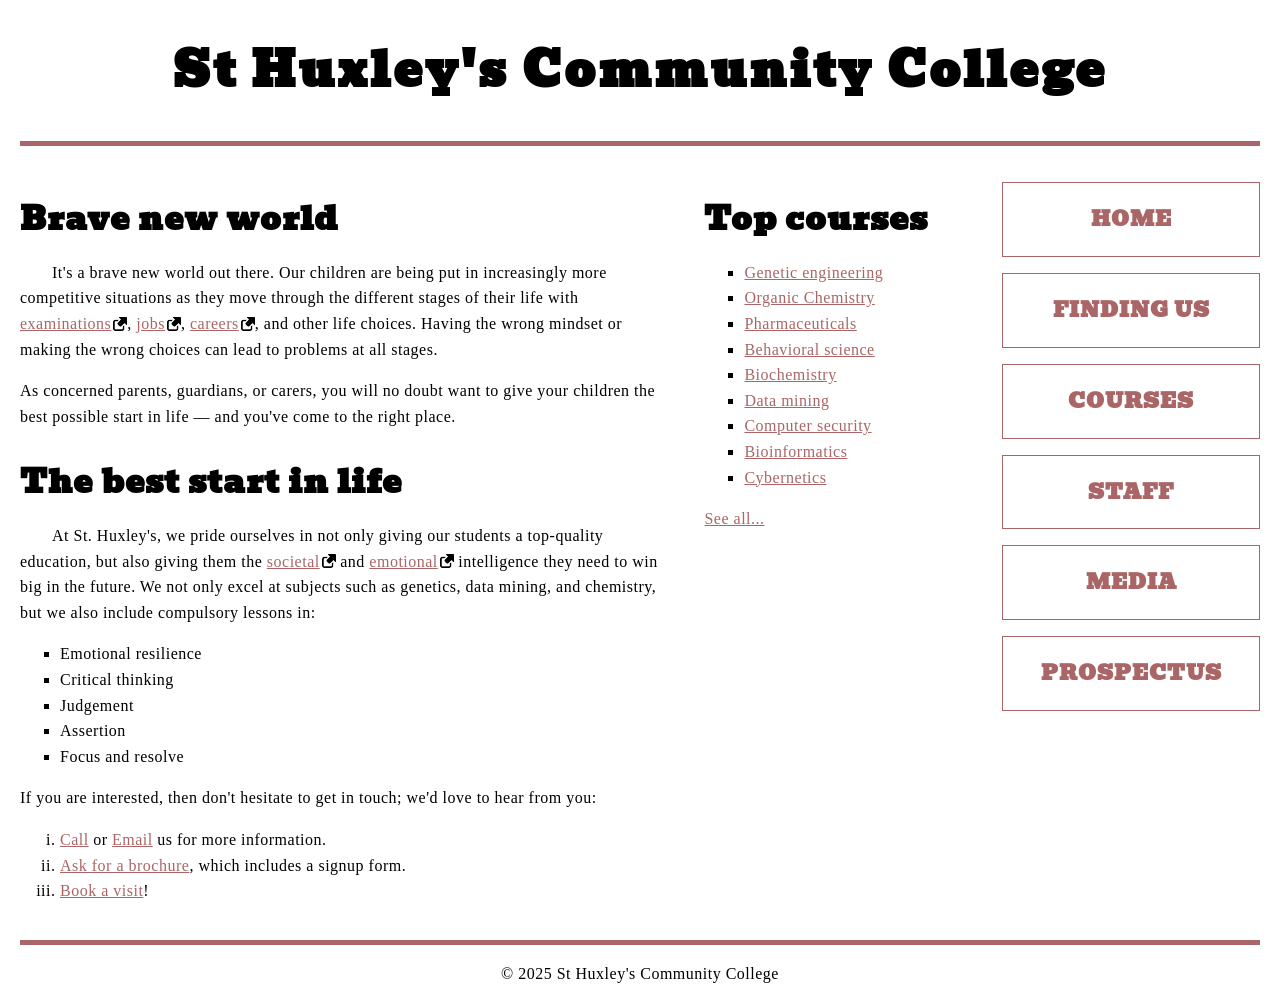
<file: lab3/part2/index.html>
<!doctype html>
<html lang="en-US">
  <head>
    <meta charset="utf-8">
    <meta name="viewport" content="width=device-width">
    <title>St Huxley's Community College</title>
    <link href="https://fonts.googleapis.com/css2?family=Bevan&family=IBM+Plex+Serif&display=swap" rel="stylesheet">
<!-- 
    Name: Anjy Alassaf
    File: index.html
    Date: Feb 23, 2026
    Description: Homepage for St Huxley's Community College with CSS text styling challenge.
    -->


    <link href="./css/style.css" type="text/css" rel="stylesheet">
    
  </head>
  <body>
    <header>
      <h1>St Huxley's Community College</h1>
    </header>

    <main>
      <section>
        <h2>Brave new world</h2>

        <p>
          It's a brave new world out there. Our children are being put in
          increasingly more competitive situations as they move through the
          different stages of their life with
          <a href="https://en.wikipedia.org/wiki/Examination">examinations</a
          >, <a href="https://en.wikipedia.org/wiki/Jobs">jobs</a>,
          <a href="https://en.wikipedia.org/wiki/Career">careers</a>, and
          other life choices. Having the wrong mindset or making the wrong
          choices can lead to problems at all stages.
        </p>

        <p>
          As concerned parents, guardians, or carers, you will no doubt want
          to give your children the best possible start in life — and you've
          come to the right place.
        </p>

        <h2>The best start in life</h2>

        <p>
          At St. Huxley's, we pride ourselves in not only giving our students
          a top-quality education, but also giving them the
          <a href="https://en.wikipedia.org/wiki/Society">societal</a> and
          <a href="https://en.wikipedia.org/wiki/Emotion">emotional</a>
          intelligence they need to win big in the future. We not only excel
          at subjects such as genetics, data mining, and chemistry, but we
          also include compulsory lessons in:
        </p>

        <ul>
          <li>Emotional resilience</li>
          <li>Critical thinking</li>
          <li>Judgement</li>
          <li>Assertion</li>
          <li>Focus and resolve</li>
        </ul>

        <p>
          If you are interested, then don't hesitate to get in touch; we'd
          love to hear from you:
        </p>

        <ol>
          <li>
            <a href="#">Call</a> or <a href="#">Email</a> us for more
            information.
          </li>
          <li>
            <a href="#">Ask for a brochure</a>, which includes a signup form.
          </li>
          <li><a href="#">Book a visit</a>!</li>
        </ol>
      </section>

      <aside>
        <h2>Top courses</h2>

        <ul>
          <li><a href="#">Genetic engineering</a></li>
          <li><a href="#">Organic Chemistry</a></li>
          <li><a href="#">Pharmaceuticals</a></li>
          <li><a href="#">Behavioral science</a></li>
          <li><a href="#">Biochemistry</a></li>
          <li><a href="#">Data mining</a></li>
          <li><a href="#">Computer security</a></li>
          <li><a href="#">Bioinformatics</a></li>
          <li><a href="#">Cybernetics</a></li>
        </ul>

        <p><a href="#">See all...</a></p>
      </aside>

      <nav>
        <ul>
          <li><a href="#">Home</a></li>
          <li><a href="#">Finding us</a></li>
          <li><a href="#">Courses</a></li>
          <li><a href="#">Staff</a></li>
          <li><a href="#">Media</a></li>
          <li><a href="#">Prospectus</a></li>
        </ul>
      </nav>
    </main>

    <footer>
      <p>&copy; 2025 St Huxley's Community College</p>
    </footer>
  </body>
</html>
</file>
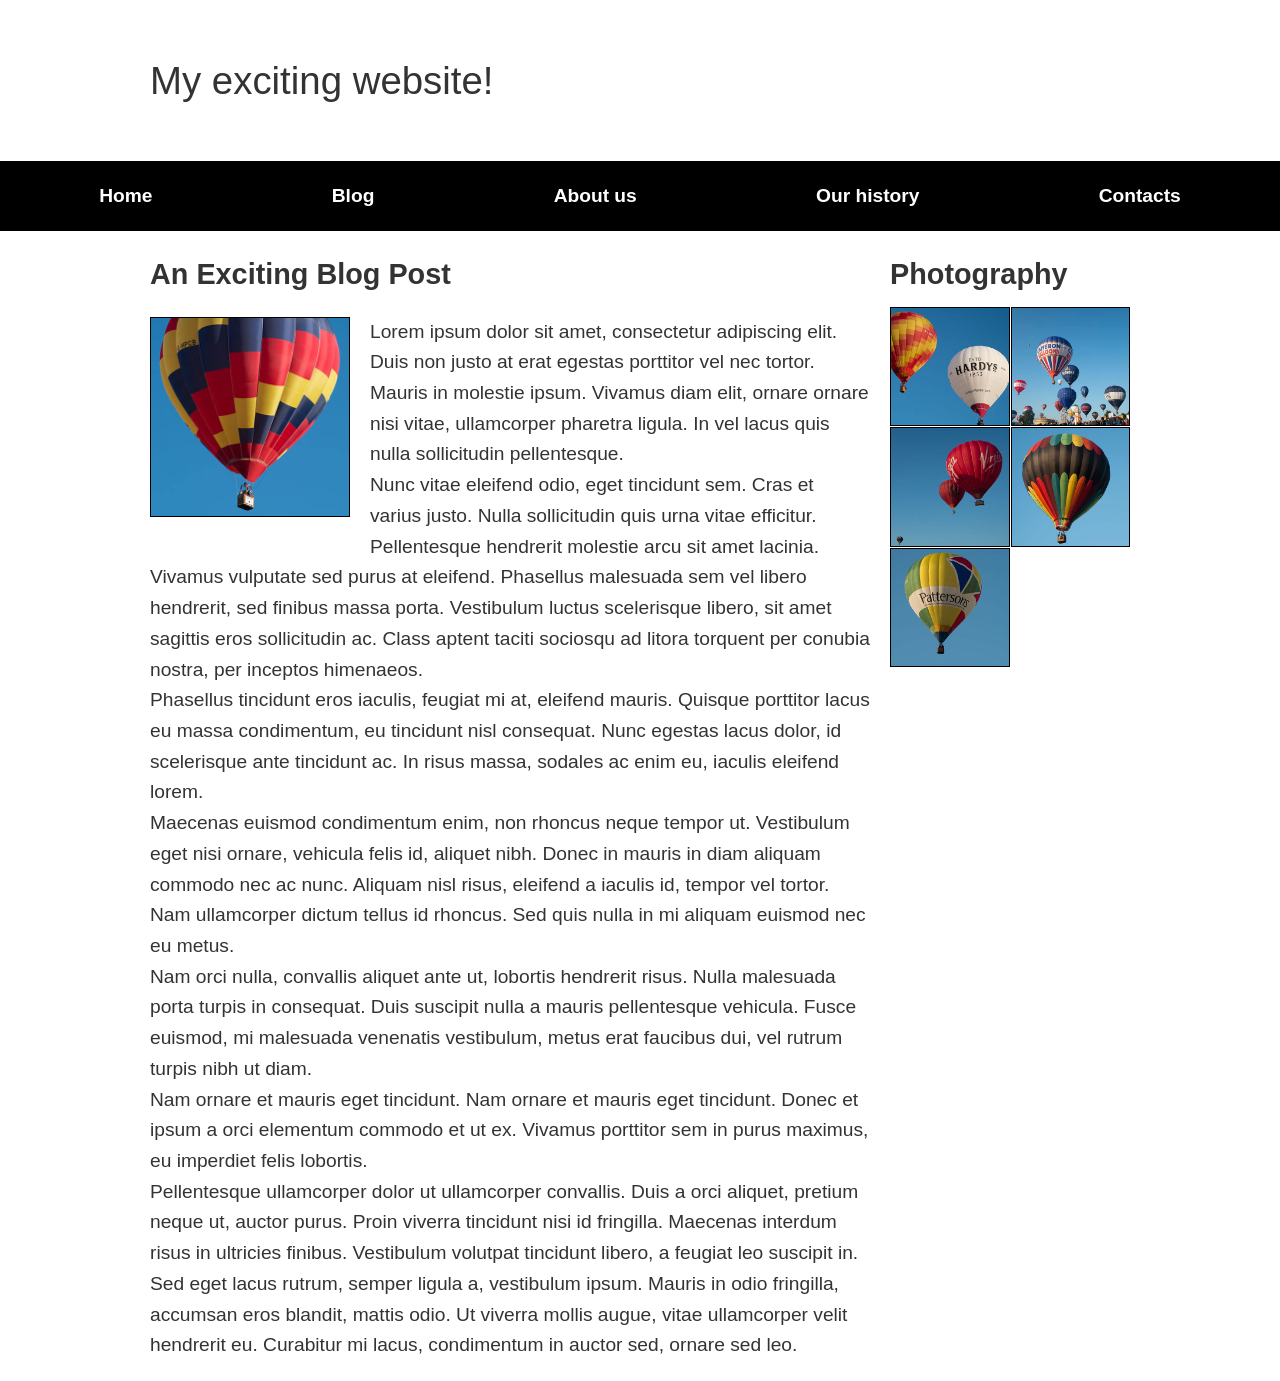
<file: lab3/part3/index.html>
<!doctype html>
<html lang="en-US">
  <head>
    <meta charset="utf-8">
    <meta name="viewport" content="width=device-width, initial-scale=1">
    <title>Layout Task</title>

    
    <!-- 
    Name: Anjy Alassaf
    File: index.html
    Date: Feb 23, 2026
    Description: Layout challenge with sticky nav, two-column article/aside, floated feature image, and photo grid
    -->




    <link href="./css/style.css" rel="stylesheet" type="text/css">
  </head>

  <body>
    <div class="logo">My exciting website!</div>

    <nav>
      <ul>
        <li><a href="">Home</a></li>
        <li><a href="">Blog</a></li>
        <li><a href="">About us</a></li>
        <li><a href="">Our history</a></li>
        <li><a href="">Contacts</a></li>
      </ul>
    </nav>

    <main class="grid">
      <article>
        <h1>An Exciting Blog Post</h1>
        <img src="images/square6.jpg" alt="placeholder" class="feature">
        <p>
          Lorem ipsum dolor sit amet, consectetur adipiscing elit. Duis non
          justo at erat egestas porttitor vel nec tortor. Mauris in molestie
          ipsum. Vivamus diam elit, ornare ornare nisi vitae, ullamcorper
          pharetra ligula. In vel lacus quis nulla sollicitudin pellentesque.
        </p>

        <p>
          Nunc vitae eleifend odio, eget tincidunt sem. Cras et varius justo.
          Nulla sollicitudin quis urna vitae efficitur. Pellentesque
          hendrerit molestie arcu sit amet lacinia. Vivamus vulputate sed
          purus at eleifend. Phasellus malesuada sem vel libero hendrerit,
          sed finibus massa porta. Vestibulum luctus scelerisque libero, sit
          amet sagittis eros sollicitudin ac. Class aptent taciti sociosqu ad
          litora torquent per conubia nostra, per inceptos himenaeos.
        </p>

        <p>
          Phasellus tincidunt eros iaculis, feugiat mi at, eleifend mauris.
          Quisque porttitor lacus eu massa condimentum, eu tincidunt nisl
          consequat. Nunc egestas lacus dolor, id scelerisque ante tincidunt
          ac. In risus massa, sodales ac enim eu, iaculis eleifend lorem.
        </p>

        <p>
          Maecenas euismod condimentum enim, non rhoncus neque tempor ut.
          Vestibulum eget nisi ornare, vehicula felis id, aliquet nibh. Donec
          in mauris in diam aliquam commodo nec ac nunc. Aliquam nisl risus,
          eleifend a iaculis id, tempor vel tortor. Nam ullamcorper dictum
          tellus id rhoncus. Sed quis nulla in mi aliquam euismod nec eu
          metus.
        </p>

        <p>
          Nam orci nulla, convallis aliquet ante ut, lobortis hendrerit
          risus. Nulla malesuada porta turpis in consequat. Duis suscipit
          nulla a mauris pellentesque vehicula. Fusce euismod, mi malesuada
          venenatis vestibulum, metus erat faucibus dui, vel rutrum turpis
          nibh ut diam.
        </p>

        <p>
          Nam ornare et mauris eget tincidunt. Nam ornare et mauris eget
          tincidunt. Donec et ipsum a orci elementum commodo et ut ex.
          Vivamus porttitor sem in purus maximus, eu imperdiet felis
          lobortis.
        </p>

        <p>
          Pellentesque ullamcorper dolor ut ullamcorper convallis. Duis a
          orci aliquet, pretium neque ut, auctor purus. Proin viverra
          tincidunt nisi id fringilla. Maecenas interdum risus in ultricies
          finibus. Vestibulum volutpat tincidunt libero, a feugiat leo
          suscipit in. Sed eget lacus rutrum, semper ligula a, vestibulum
          ipsum. Mauris in odio fringilla, accumsan eros blandit, mattis
          odio. Ut viverra mollis augue, vitae ullamcorper velit hendrerit
          eu. Curabitur mi lacus, condimentum in auctor sed, ornare sed leo.
        </p>
      </article>

      <aside>
        <h2>Photography</h2>
        <ul class="photos">
          <li><img src="images/square1.jpg" alt="placeholder" ></li>
          <li><img src="images/square2.jpg" alt="placeholder" ></li>
          <li><img src="images/square3.jpg" alt="placeholder" ></li>
          <li><img src="images/square4.jpg" alt="placeholder" ></li>
          <li><img src="images/square5.jpg" alt="placeholder" ></li>
        </ul>
      </aside>
    </main>
  </body>
</html>
</file>
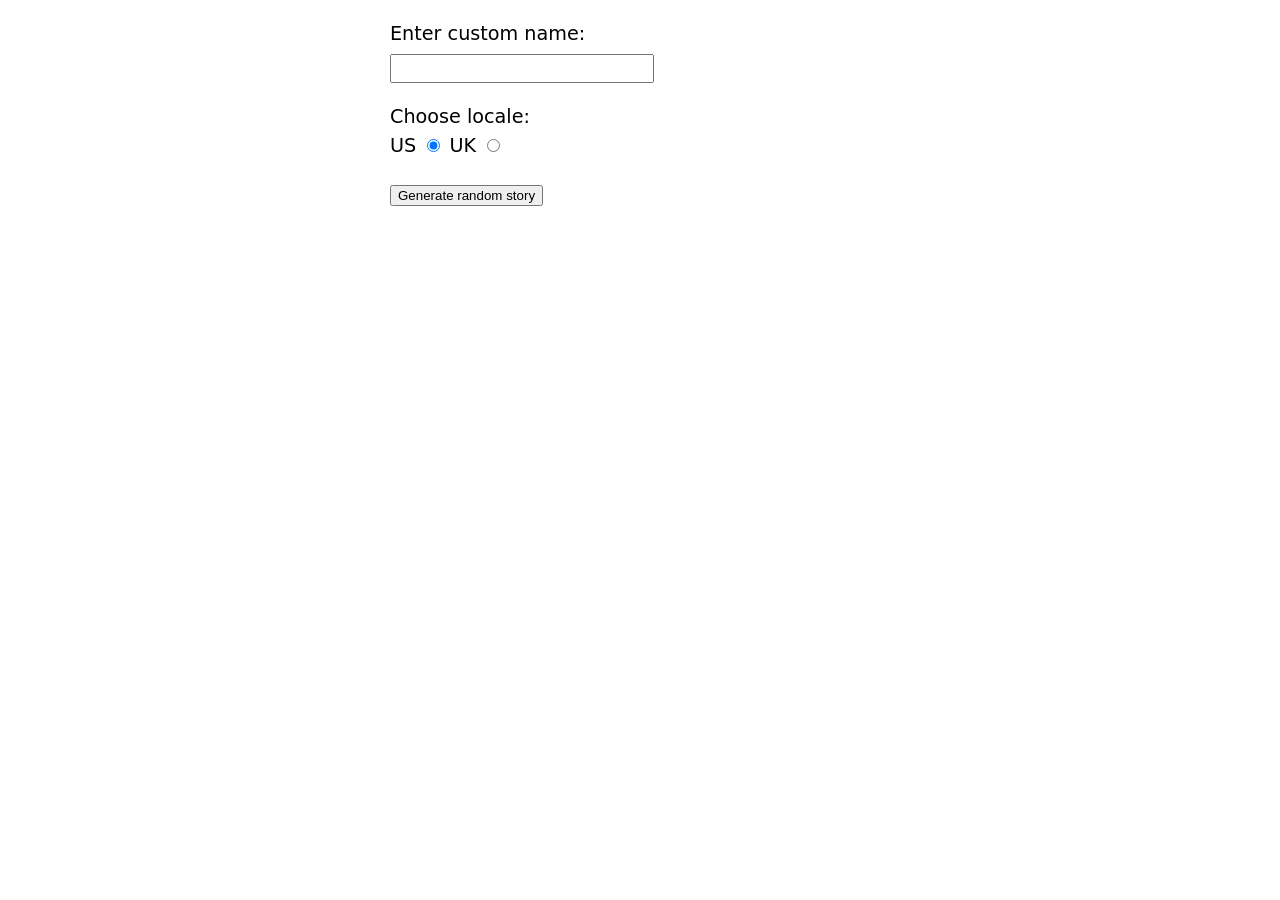
<file: lab4/part1/index.html>
<!--
Name: Anjy Alassaf
File: index.html
Date: March 18,2026
Description: Random Story Generator page
-->

<!DOCTYPE html>
<html lang="en">
<head>
  <meta charset="utf-8">
  <title>Random Story Generator</title>
  <link rel="stylesheet" href="style.css">
</head>

<body>

  <div>
    <label for="custom-name">Enter custom name:</label>
    <input id="custom-name" type="text">
  </div>

  
  <fieldset>
    <legend>Choose locale:</legend>

    <label for="us">US</label>
    <input id="us" type="radio" name="uk-us" value="us" checked>

    <label for="uk">UK</label>
    <input id="uk" type="radio" name="uk-us" value="uk">
  </fieldset>

  <div>
    <button class="generate">Generate random story</button>
  </div>
  
  <p class="story"></p>

  <script src="main.js"></script>
</body>
</html>
</file>
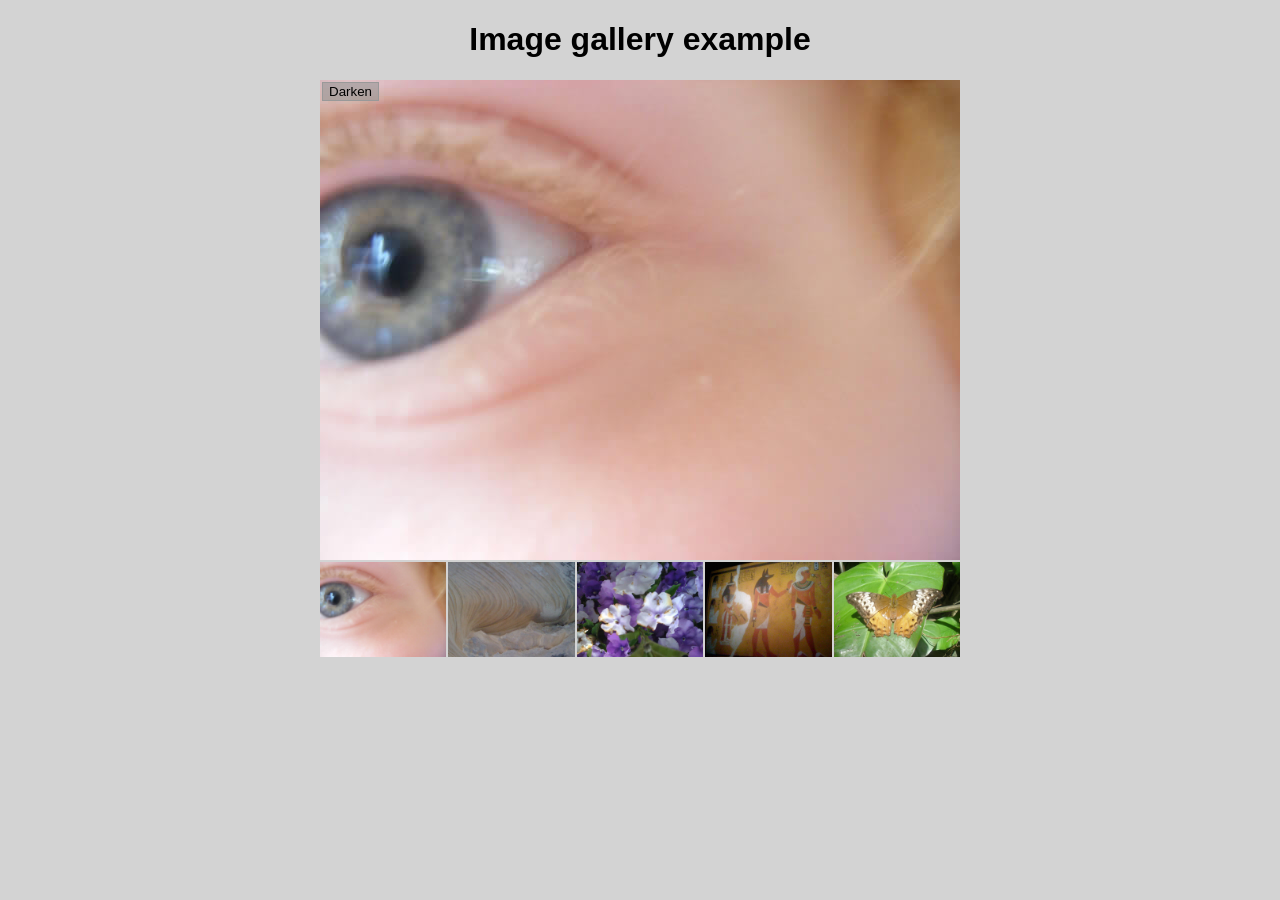
<file: lab4/part2/index.html>
<!--
Name: Anjy Alassaf
File: index.html
Date: March 20, 2026
Description: Image gallery example
-->

<!DOCTYPE html>
<html lang="en">
<head>
  <meta charset="UTF-8">
  <title>Image gallery example</title>
  <link rel="stylesheet" href="style.css">
</head>

<body>

  <h1>Image gallery example</h1>
 
  <div class="full-img">
    <img 
    class="displayed-img" 
    src="./Images/pic1.jpg" 
    alt="Closeup of a human eye">

    <div class="overlay"></div>

    <button class="dark">Darken</button>
  </div>
 
  <div class="thumb-bar"></div>

  <script src="main.js"></script>
</body>
</html>
</file>
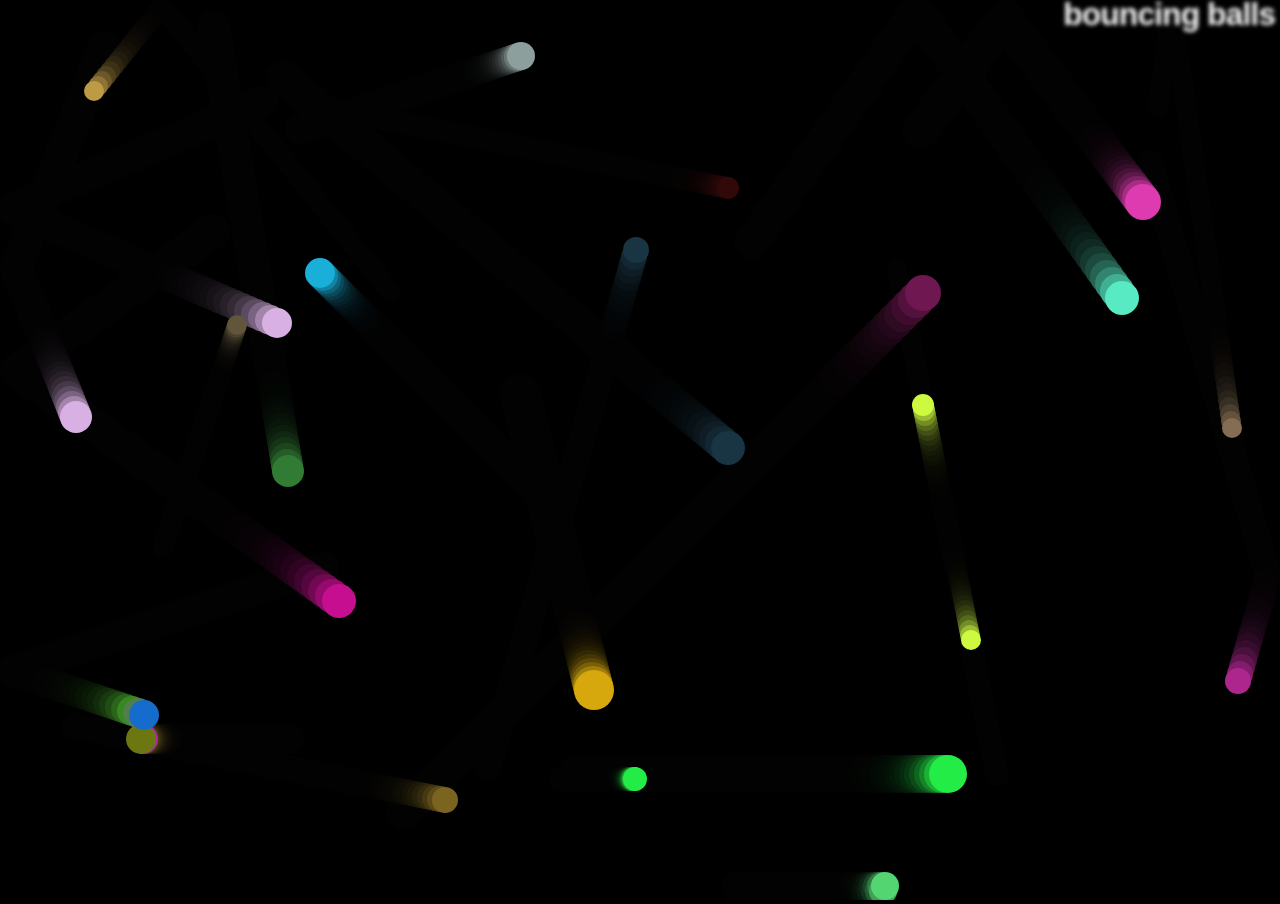
<file: lab4/part3/index.html>
<!-- 
    Name: Anjy Alassaf
    File: index.html
    Date: march 23,2026
    Description: This project shows bouncing balls using JavaScript and Canvas
 -->

 <!DOCTYPE html>   
<html lang="en-US">
  <head>
    <meta charset="utf-8">
    <meta name="viewport" content="width=device-width">
    <title>Bouncing Balls</title>
    <link rel="stylesheet" href="style.css">
  </head>

  <body>
    <h1>bouncing balls</h1>
    <canvas></canvas>

    <script src="main.js"></script>
  </body>
</html>
</file>
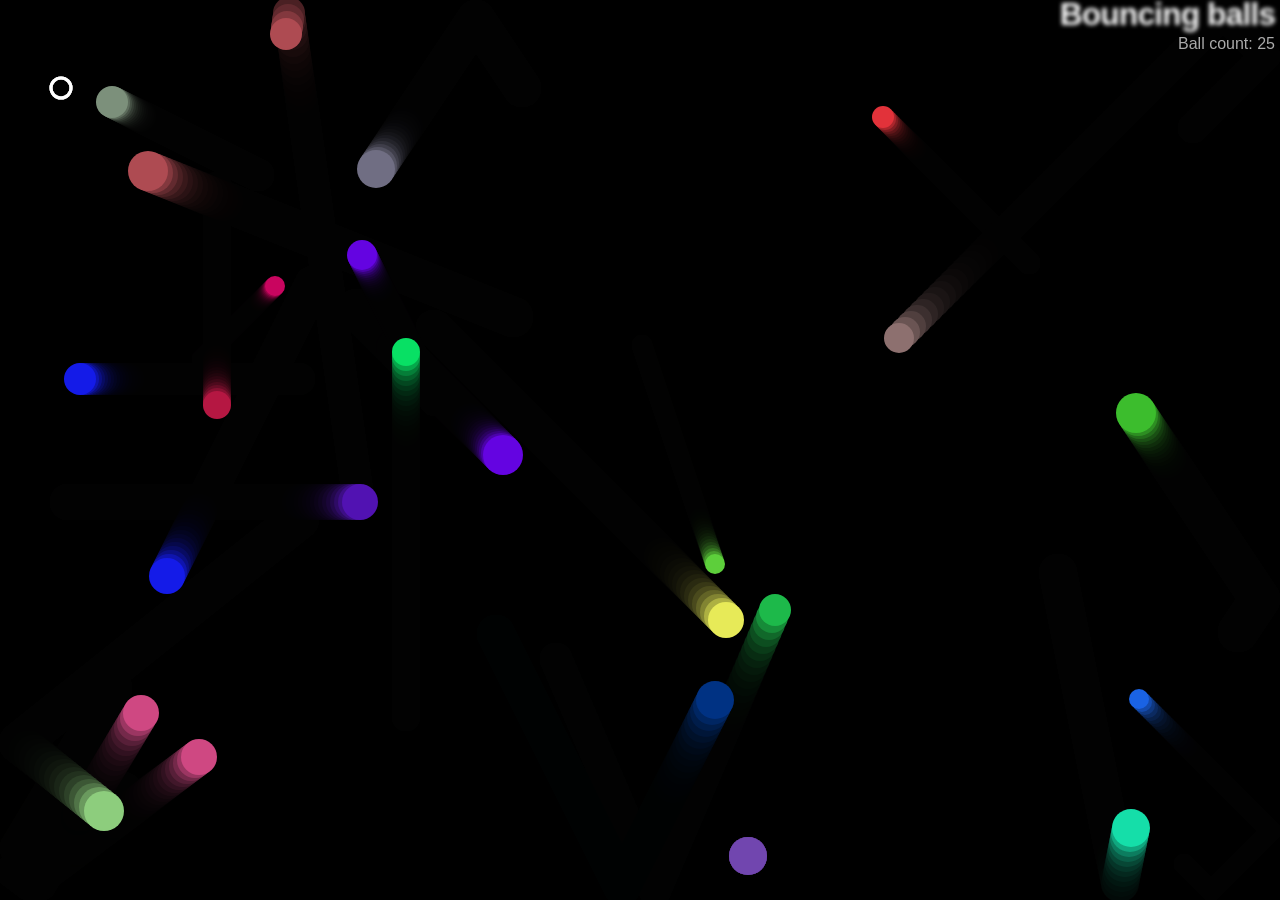
<file: lab4/part4/index.html>
<!-- 
    Name: Anjy Alassaf
    File: index.html
    Date: March 30, 2026
    Description: Bouncing balls with EvilCircle 
-->

<!DOCTYPE html>
<html lang="en">
<head>
  <meta charset="utf-8">
  <meta name="viewport" content="width=device-width">
  <title>Bouncing Balls</title>
  <link rel="stylesheet" href="style.css">
</head>

<body>
  <h1>Bouncing balls</h1>
  <p>Ball count: 0</p>
  <canvas></canvas>

  <script src="main.js"></script>
</body>
</html>
</file>
<file: lab5/style.css>
/* || General setup */

html, body {
  margin: 0;
  padding: 0;
}

html {
  font-size: 10px;
  background-color: #f5f5f5;
}

body {
  width: 80%;
  min-width: 1024px;
  margin: 0 auto;
  background-color: white;
}

/* || typography */

h1 {
  font-family: 'Sonsie One', cursive;
   font-size: 4rem;
    text-align: center;
    color: white;
    text-shadow: 2px 2px 10px black;
}

h2 {
  font-family: 'Sonsie One', cursive;
  font-size: 3rem;
  text-align: center;
  color: #2a2a2a;
}

h3 {
  font-family: 'Sonsie One', cursive;
  font-size: 2.2rem;
  color: #2a2a2a;
}

p, input, li, table, label {
  font-family: 'Open Sans Condensed', sans-serif;
  color: #2a2a2a;
}

p, li, table {
  font-size: 1.6rem;
  line-height: 1.5;
}


/* || header layout */

header {
  background-color: #2c3e50;
  padding: 20px;
}


article, .secondary {
  background-color: #ffffff;
  padding: 10px 30px;
}

footer {
  background-color: #2c3e50;
  color: white;
  padding: 10px 30px;
}

article {
  padding: 10px ;
}

article {
  margin-right: 10px;
}

nav {
  height: 50px;
  background-color: #34495e;
  display: flex;
  padding: 1% 0;
  margin-bottom: 10px;
}

nav ul {
  padding: 0;
  list-style-type: none;
  flex: 2;
  display: flex;
}

nav li {
  text-align: center;
  flex: 1;
}

nav a {
  display: inline-block;
  font-size: 2rem;
  text-transform: uppercase;
  text-decoration: none;
  color: white;
}

nav .search {
  flex: 1;
  display: flex;
  align-items: center;
  height: 100%;
  padding: 0 2em;
}

.search input {
  font-size: 1.6rem;
  height: 32px;
}

.search input[type="search"] {
  flex: 3;
}

.search input[type="submit"] {
  flex: 1;
  margin-left: 1rem;
  background: #000;
  border: 0;
  color: white;
}

/* || main layout */

main {
  display: flex;
}

article {
  flex: 5;
}

.secondary {
  flex: 2;
}

footer {
  margin-top: 10px;
}

/* Table styling */

table {
  width: 100%;
  background-color: #ffffff;
  border-collapse: collapse;
}

th, td {
  padding: 10px;
}

td {
  text-align: center;
}

th[scope="col"] {
  border-bottom: 2px solid black;
}

tbody tr:nth-child(odd) {
  background-color: #f0f0f0
}

/* styling content images and audio */

img, audio {
  display: block;
  margin: 0 auto;
}

audio {
  width: 500px;
}

/* Comments styling */

.comments {
  background-color: #f0f0f0;
  padding: 10px;
}

.show-hide {
  cursor: pointer;
  text-align: center;
  width: 150px;
  font-size: 1.6rem;
  line-height: 32px;
  background: #000;
  border: 0;
  color: white;
}

.comment-form {
  margin-bottom: 3rem;
}

.comment-form .flex-pair {
  display: flex;
  padding: 0 3rem 1rem;
}

.comment-form label {
  align-self: center;
  flex: 2;
  text-align: right;
}

.comment-form input {
  margin-left: 1rem;
  flex: 6;
  font-size: 1.6rem;
  line-height: 32px;
}


.comment-form input[type="submit"] {
  width: 30%;
  display: block;
  margin: 0 auto;
  background: #000;
  border: 0;
  color: white;
}

.comment-container {
  margin-top: 0;
}

.comment-container li {
  list-style-type: none;
  display: flex;
}

.comment-container li p:nth-child(1) {
  flex: 1;
  font-weight: bold;
}

.comment-container li p:nth-child(2) {
  flex: 5;
}

.visually-hidden {
  position: absolute;
  left: -9999px;
}
</file>
<file: lab1/part1/css/style.css>
body {
  font: 1.2em / 1.5 system-ui;
}

.sender-column {
  text-align: right;
}

h1 {
  font-size: 1.5em;
}

h2 {
  font-size: 1.3em;
}
</file>
<file: lab1/part2/css/style.css>
/* || General setup */

body {
  margin: 0;
}

html {
  font-size: 10px;
  background-color: darkgrey;
}

body {
  width: 70%;
  min-width: 800px;
  margin: 0 auto;
}

/* || typography */

h1,
h2 {
  font-family: "Cinzel Decorative", cursive;
  color: #2a2a2a;
}

p,
li {
  font-family: "Roboto Condensed", sans-serif;
  color: #2a2a2a;
}

h1 {
  font-size: 4rem;
  text-align: center;
  text-shadow: 2px 2px 10px black;
}

h2 {
  font-size: 3rem;
  text-align: center;
}

p,
li {
  font-size: 1.6rem;
  line-height: 1.5;
}

/* || header layout */

header {
  margin-bottom: 10px;
}

main,
header,
nav,
article,
aside,
footer,
section {
  background-color: #00ff0080;
  padding: 1%;
}

h1 {
  text-transform: uppercase;
  display: flex;
  align-items: center;
  justify-content: center;
  gap: 20px;
}

header img {
  height: 60px;
}

nav ul {
  padding: 0;
  list-style-type: none;
  display: flex;
}

nav li {
  text-align: center;
  flex: 1;
}

nav a {
  font-size: 2rem;
  text-transform: uppercase;
  text-decoration: none;
  color: black;
}

nav a:hover,
nav a:focus {
  color: red;
}

/* || main layout */

main {
  display: flex;
  gap: 10px;
}

article {
  flex: 4;
}

aside {
  flex: 1;
}

aside a {
  display: block;
  float: left;
  width: 50%;
}

aside img {
  max-width: 100%;
}

footer {
  margin-top: 10px;
}
</file>
<file: lab2/part1/css/style.css>
/* type */

body {
  font: 1.2em / 1.5 system-ui;
  margin: 0 auto;
  width: 90%;
  min-width: 800px;
  max-width: 1200px;
}

h1 {
  text-align: center;
}

.copyright {
  font-size: 0.8em;
}

/* nav menu */

ul {
  padding: 0;
  list-style-type: none;
  text-align: center;
  display: flex;
  flex-flow: row wrap;
  justify-content: center;
  align-items: center;
}

li {
  flex: auto;
}

nav a {
  font-size: 1.2em;
  padding: 0 20px;
}

/* General link styles */

a {
  text-decoration: none;
  color: red;
}

a:hover,
a:focus {
  text-decoration: underline;
}

/* header section layout */

header section {
  display: grid;
  grid-template-areas:
    "heading heading"
    "text video"
    "text video";
  grid-template-columns: 1fr 2fr;
  gap: 20px;
}

h1 {
  grid-area: heading;
}

header p {
  grid-area: text;
  margin: 0;
}

video {
  grid-area: video;
  width: 100%;
  border: 1px solid black;
}

/* image floats */

figure {
  float: right;
  margin-left: 20px;
  padding: 20px;
  background: orange;
  border: 1px solid black;
}

figcaption {
  font-size: 0.6em;
}
</file>
<file: lab2/part2/css/style.css>
html {
  font-family: sans-serif;
}

table {
  border-collapse: collapse;
  border: 2px solid rgb(200 200 200);
  letter-spacing: 1px;
  font-size: 0.8rem;
}

td,
th {
  border: 1px solid rgb(190 190 190);
  padding: 10px 20px;
}

th {
  background-color: rgb(235 235 235);
}

td {
  text-align: center;
}

tr:nth-child(even) td {
  background-color: rgb(250 250 250);
}

tr:nth-child(odd) td {
  background-color: rgb(245 245 245);
}

caption {
  padding: 10px;
}

.column-border {
  border: 2px solid black;
}
</file>
<file: lab3/part1/css/style.css>
html {
  background-color: white;

}

body {
  width: 500px;
  padding: 20px;
  margin: 0 auto; 
  background-color: #efefef;
  font: 1.2em / 1.5 system-ui;
}

h1 {
  color: darkslategray;
  font-size: 2rem;
  border-bottom: 10px dotted purple;
}

h2 {
  font-style: italic;
  font-size: 1.5rem;
}

div.job-title {
  color: darkslategray;
  font-weight: bold;
}


ul {
  background-color: #eeeeee;
  border: 5px solid purple;
  padding: 30px;
  border-radius: 20px;
}


a {
  color: green;
  text-decoration: underline;
}

a:hover,
a:focus {
  color: darkgreen;
  text-decoration: none;
}
</file>
<file: lab3/part2/css/style.css>
@import "https://fonts.googleapis.com/css2?family=Bevan:ital@0;1&family=IBM+Plex+Serif:ital,wght@0,100;0,200;0,300;0,400;0,500;0,600;0,700;1,100;1,200;1,300;1,400;1,500;1,600;1,700&display=swap";

html {
  font-family: "IBM Plex Serif, serif";
}

h1,
h2 {
  font-family: "Bevan", serif;
}

* {
  box-sizing: border-box;
}


body {
  margin: 0 auto;
  padding: 0 20px;
  min-width: 980px;
  max-width: 1400px;
}

header {
  border-bottom: 5px solid #aa6666;
}


footer {
  border-top: 5px solid #aa6666;

}

footer p {
  text-align: center;
}

main {
  display: grid;
  grid-template-columns: 5fr 2fr 2fr;
  gap: 40px;
  padding: 20px 0;
}


h1 {
  font-size: 3rem;
  text-align: center;
  letter-spacing: 3px;

}


h2 {
  font-size: 2rem;
  margin-bottom: 0;
  letter-spacing: 1px;
}
  section h2 + p {
    text-indent: 2rem;
  }

p,
li {
  line-height: 1.6;
  letter-spacing: 0.5px;
}

a {
  outline: none;
}


a[href*="http"] {
  padding-right: 16px;
  background: url("../images/external-link-52.png") no-repeat right center;
  background-size: 14px 14px;
}


a:link,
a:visited {
  color: #aa6666;
}

a:focus,
a:hover {
  text-decoration: none;
  color: #773333;
}

ul, 
ol {
  margin: 1rem 0;
}

ul {
  list-style-type: square;
}

ol {
  list-style-type: lower-roman;
}


nav ul { 
  padding-left: 0;
}


nav li {
  list-style-type: none;
  margin-bottom: 1rem;
}

nav li a {
  font-family: "Bevan", serif;
  text-decoration: none;
  display: inline-block;
  width: 100%;
  line-height: 3.5;
  text-transform: uppercase;
  text-align: center;
  letter-spacing: 1px;
  font-size: 1.3rem;
  font-weight: bold;
  border: 1px solid #aa6666;
}

nav li a:focus,
nav li a:hover {
  color: white;
  background: #aa6666;
}

nav li a:active {
  color: white;
  background: black;
}
</file>
<file: lab3/part3/css/style.css>
* {
  box-sizing: border-box;
  margin: 0;
  padding: 0;
}

body {
  background-color: white;
  color: #333;
  font: 1.2em/1.6 sans-serif;
}

.logo {
  font-size: 2em;
  padding: 50px 0;
  margin: 0 auto;
  max-width: 980px;
  text-align: left;
}

nav {
  background-color: black;
  padding: 0.5em ;
  position: sticky;
  top: 0;
  left: 0;
  z-index: 10;
}

nav ul {
  display: flex;
  justify-content: space-around;
  list-style: none;
}

nav a {
  color: white;
  text-decoration: none;
  padding: 0.5em 1em;
  display: block;
  text-align: center;
  font-weight: bold;
}

.grid {
  display: grid;
  grid-template-columns: 3fr 1fr;
  gap: 20px;
  margin: 20px auto;
  max-width: 980px;
}

article h1 {
  margin-bottom: 20px;
}


.feature {
  float: left;
  margin: 0 20px 20px 0;
  width: 200px;
}

.photos {
  list-style: none;
  display: grid;
  grid-template-columns: repeat(2, 1fr);
  gap: 1px;
  margin-top: 10px;
  padding: 0;

}

.photos li img {
  width: 100%;
  display: block;
  
}

img {
  max-width: 100%;
  display: block;
  border: 1px solid black;
}
</file>
<file: lab4/part1/style.css>
p {
  margin-top: 10px;
  padding: 20px;
}


.story {
  visibility: hidden; 
  background-color: #ffde00;
  padding: 10px;
  border-radius: 5px;
}
body {
  font: 1.2em / 1.5 system-ui;
  margin: 0 auto;
  width: 500px;
}

fieldset {
  border: 0;
}

fieldset,
legend {
  padding: 0;
  margin: 0;
}

input[type="text"] {
  margin-top: 5px;
  padding: 5px;
  width: 50%;
  display: block;
}

div,
fieldset {
  margin-top: 20px;
}
</file>
<file: lab4/part2/style.css>
body {
  font-family: sans-serif;
  width: 640px;
  margin: 0 auto;
  background-color: lightgray;
}

h1 {
  text-align: center;
}

.full-img {
  position: relative;
  display: block;
  width: 640px;
  height: 480px;
  margin-bottom: 2px;
}

.overlay {
  position: absolute;
  top: 0;
  left: 0;
  width: 640px;
  height: 480px;
}

button {
  background: rgb(150 150 150 / 0.6);
  border: 1px solid #999999;
  position: absolute;
  cursor: pointer;
  top: 2px;
  left: 2px;
}

button:hover,
button:focus {
  color: rgb(150 150 150 / 1);
  background-color: black;
}

.thumb-bar {
  display: flex;
  gap: 2px;
  cursor: pointer;
}

.thumb-bar img {
  display: block;
  width: 100px;
  flex: 1;
}

.thumb-bar img:hover,
.thumb-bar img:focus {
  outline: 2px solid blue;
}
</file>
<file: lab4/part3/style.css>
html, body {
  margin: 0;
}

html {
  font-family: 'Helvetica Neue', Helvetica, Arial, sans-serif;
  height: 100%;
}

body {
  overflow: hidden;
  height: inherit;
}

h1 {
  font-size: 2rem;
  letter-spacing: -1px;
  position: absolute;
  margin: 0;
  top: -4px;
  right: 5px;

  color: transparent;
  text-shadow: 0 0 4px white;
}
body {
  overflow: hidden;
  height: inherit;
  background-color: black;
}
</file>
<file: lab4/part4/style.css>
html, body {
  margin: 0;
}

html {
  font-family: 'Helvetica Neue', Helvetica, Arial, sans-serif;
  height: 100%;
}

body {
  overflow: hidden;
  height: inherit;
}

h1 {
  font-size: 2rem;
  letter-spacing: -1px;
  position: absolute;
  margin: 0;
  top: -4px;
  right: 5px;
  color: transparent;
  text-shadow: 0 0 4px white;
}

/* Added styling for the score counter */
p {
  position: absolute;
  margin: 0;
  top: 35px;
  right: 5px;
  color: #aaa;
}
</file>
